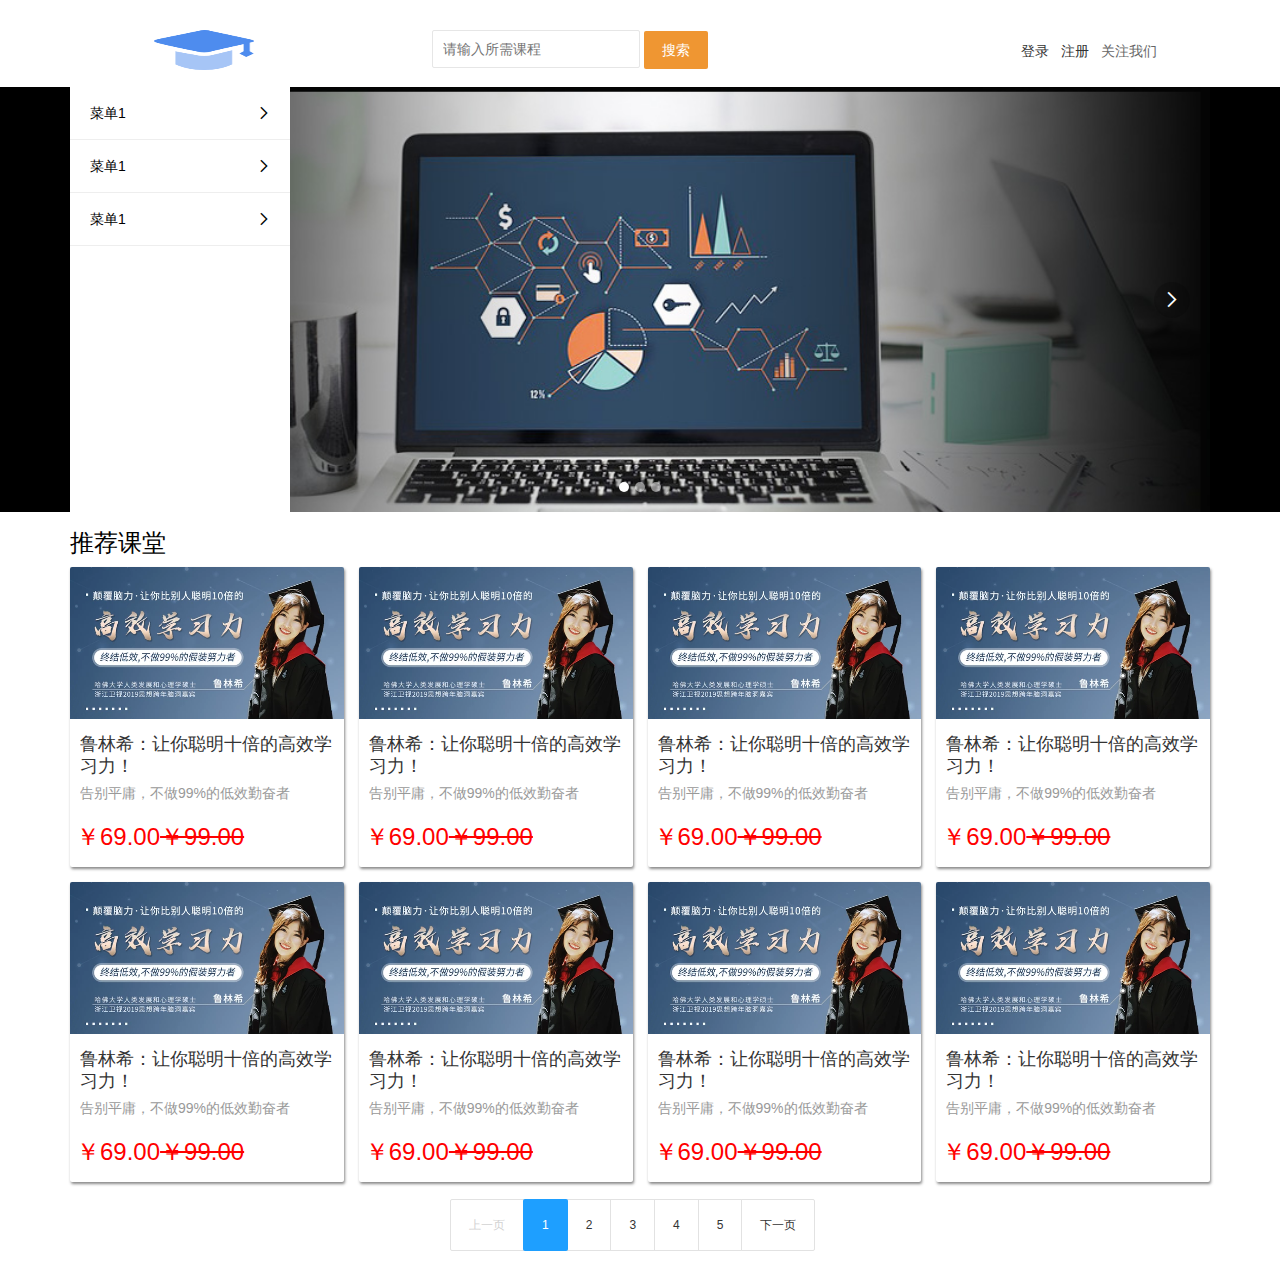
<file: LayUI/index.html>
<!DOCTYPE html>
<html>

	<head>
		<meta charset="UTF-8">
		<title>面试与辅导系统</title>
		<meta name="renderer" content="webkit">
		<meta http-equiv="X-UA-Compatible" content="IE=edge,chrome=1">
		<meta name="viewport" content="width=device-width, initial-scale=1, maximum-scale=1">
		<link rel="stylesheet" href="layui/css/layui.css" media="all">
		<link rel="stylesheet" type="text/css" href="css/header.css" />
		<link rel="stylesheet" type="text/css" href="css/index.css" />
		<script type="text/javascript" src="js/jquery.js" ></script>
		<script type="text/javascript" src="layui/layui.js"></script>
		<script type="text/javascript" src="js/web.js" ></script>
		
	
	</head>

	<body>
		<!--公用头部-->
		<header>
			<div class="layui-fluid luheader">
				<div class="layui-row">
					<div class="layui-col-md4">
						<div class="layui-row">
							
							<div class="layui-col-md4 layui-col-md-offset4"><img width="100px" height="40px" src="img/学习经历.png"/></div>
							<!--<div class="layui-col-md4"><span></span></div>-->
						</div>

					</div>
					<div class="layui-col-md4">
						<form class="layui-form" action="">
	
								<input type="text" name="title" required lay-verify="required" placeholder="请输入所需课程" autocomplete="off" class="layui-input">
								
								<a  href="http://www.layui.com" class="layui-btn search-courese">搜索</a>
							
						</form>
					</div>
					<div class="layui-col-md4">
						<div class="header-right-div">
							<ul class="layui-nav header-ul"  >
							  <li class=""><a href="javascript:void(0)" onclick="clickLogin()">登录</a></li>
							  
							  <li class=""><a href="javascript:void(0)" onclick="clickRegister()">注册</a></li>
						
							  <li class="">
							  	<span class="hide">关注我们</span>
							  
							  </li>
						

							</ul>
						</div>
					</div>
					
					</div>
					
				</div>

			</div>

		</header>
		<!--轮播-->
		<div class="top-warp">
			<div class="layui-container">
				 <div class="layui-row ">
	                <div class="layui-col-xs12 index-navigation layui-col-sm12 layui-col-md12">
	    				<div class="layui-carousel" id="test1" lay-filter="test1">
						    <div carousel-item="">
							    <div><img src="img/Carousel1.jpeg" width="100%"></div>
							    <div><img src="img/Carousel2.jpeg" width="100%"></div>
							    <div><img src="img/Carousel3.jpeg" width="100%"></div>						    
							  </div>
						</div>
						<div class="index-navigation-ul-container">
							<ul class="index-navigation-ul">
								<li><span>菜单1</span><span style="padding-left: 130px;" class="layui-icon layui-icon-right"></span></li>
								<li><span>菜单1</span><span style="padding-left: 130px;" class="layui-icon layui-icon-right"></span></li>

								<li><span>菜单1</span><span style="padding-left: 130px;" class="layui-icon layui-icon-right"></span></li>
								<div class="menu-detail" style="display: none;">
									<div class="menu-detail-box" data-v-bc895e86="">
									
									 右边详细信息
					
									</div>
								</div>
							</ul>
						</div>
							
	    		  	 </div> 
	  			</div>
				
			</div> 
		</div>
		<!--标题-->
		<div class="layui-container">
			<div class="layui-row index-title">
			  <div class="layui-col-md12 ">
			    <h2 style="font-size: 24px;">推荐课堂</h2>
			  </div>
		
			</div>
		</div>
		<!--视频-->
		<div class="layui-container">
			<div class="layui-row layui-col-space15 video-list">
				<div class="layui-col-sm4 layui-col-md4 layui-col-lg3">
					<div class="layui-card CourseListItem_ListItem">
						<a href="/courses/206/" target="_blank" index="">
							<div class="layui-row">
							<div class="layui-col-md12">
								<div class="CourseListItem_cover">
									<div class="CourseListItem_img">
										<img width="100%" height="100%" src="img/description1.jpg" />
									</div>
								</div>
							</div>
						</div>
						<div class="layui-row">
							<div class="layui-col-md12">
								<div class="CourseListItem_body">
									<div class="CourseListItem_info"><div class="text-ellipsis-line-2 CourseListItem_title">鲁林希：让你聪明十倍的高效学习力！</div> <div class="CourseListItem_subtitle">告别平庸，不做99%的低效勤奋者</div></div>
									<div class="CourseListItem_price"> ￥69.00<del class="CourseListItem_oriPrice">￥99.00</del></div>
								</div>
							</div>
						</div>

         				
						</a>
						
					</div>
				</div>
				<div class="layui-col-sm4 layui-col-md4 layui-col-lg3">
					<div class="layui-card CourseListItem_ListItem">
						<a href="/courses/206/" target="_blank" index="">
							<div class="layui-row">
							<div class="layui-col-md12">
								<div class="CourseListItem_cover">
									<div class="CourseListItem_img">
										<img width="100%" height="100%" src="img/description1.jpg" />
									</div>
								</div>
							</div>
						</div>
						<div class="layui-row">
							<div class="layui-col-md12">
								<div class="CourseListItem_body">
									<div class="CourseListItem_info"><div class="text-ellipsis-line-2 CourseListItem_title">鲁林希：让你聪明十倍的高效学习力！</div> <div class="CourseListItem_subtitle">告别平庸，不做99%的低效勤奋者</div></div>
									<div class="CourseListItem_price"> ￥69.00<del class="CourseListItem_oriPrice">￥99.00</del></div>
								</div>
							</div>
						</div>

         				
						</a>
						
					</div>
				</div>
				<div class="layui-col-sm4 layui-col-md4 layui-col-lg3">
					<div class="layui-card CourseListItem_ListItem">
						<a href="/courses/206/" target="_blank" index="">
							<div class="layui-row">
							<div class="layui-col-md12">
								<div class="CourseListItem_cover">
									<div class="CourseListItem_img">
										<img width="100%" height="100%" src="img/description1.jpg" />
									</div>
								</div>
							</div>
						</div>
						<div class="layui-row">
							<div class="layui-col-md12">
								<div class="CourseListItem_body">
									<div class="CourseListItem_info"><div class="text-ellipsis-line-2 CourseListItem_title">鲁林希：让你聪明十倍的高效学习力！</div> <div class="CourseListItem_subtitle">告别平庸，不做99%的低效勤奋者</div></div>
									<div class="CourseListItem_price"> ￥69.00<del class="CourseListItem_oriPrice">￥99.00</del></div>
								</div>
							</div>
						</div>

         				
						</a>
						
					</div>
				</div>
				<div class="layui-col-sm4 layui-col-md4 layui-col-lg3">
					<div class="layui-card CourseListItem_ListItem">
						<a href="/courses/206/" target="_blank" index="">
							<div class="layui-row">
							<div class="layui-col-md12">
								<div class="CourseListItem_cover">
									<div class="CourseListItem_img">
										<img width="100%" height="100%" src="img/description1.jpg" />
									</div>
								</div>
							</div>
						</div>
						<div class="layui-row">
							<div class="layui-col-md12">
								<div class="CourseListItem_body">
									<div class="CourseListItem_info"><div class="text-ellipsis-line-2 CourseListItem_title">鲁林希：让你聪明十倍的高效学习力！</div> <div class="CourseListItem_subtitle">告别平庸，不做99%的低效勤奋者</div></div>
									<div class="CourseListItem_price"> ￥69.00<del class="CourseListItem_oriPrice">￥99.00</del></div>
								</div>
							</div>
						</div>

         				
						</a>
						
					</div>
				</div>
				<div class="layui-col-sm4 layui-col-md4 layui-col-lg3">
					<div class="layui-card CourseListItem_ListItem">
						<a href="/courses/206/" target="_blank" index="">
							<div class="layui-row">
							<div class="layui-col-md12">
								<div class="CourseListItem_cover">
									<div class="CourseListItem_img">
										<img width="100%" height="100%" src="img/description1.jpg" />
									</div>
								</div>
							</div>
						</div>
						<div class="layui-row">
							<div class="layui-col-md12">
								<div class="CourseListItem_body">
									<div class="CourseListItem_info"><div class="text-ellipsis-line-2 CourseListItem_title">鲁林希：让你聪明十倍的高效学习力！</div> <div class="CourseListItem_subtitle">告别平庸，不做99%的低效勤奋者</div></div>
									<div class="CourseListItem_price"> ￥69.00<del class="CourseListItem_oriPrice">￥99.00</del></div>
								</div>
							</div>
						</div>

         				
						</a>
						
					</div>
				</div>
				<div class="layui-col-sm4 layui-col-md4 layui-col-lg3">
					<div class="layui-card CourseListItem_ListItem">
						<a href="/courses/206/" target="_blank" index="">
							<div class="layui-row">
							<div class="layui-col-md12">
								<div class="CourseListItem_cover">
									<div class="CourseListItem_img">
										<img width="100%" height="100%" src="img/description1.jpg" />
									</div>
								</div>
							</div>
						</div>
						<div class="layui-row">
							<div class="layui-col-md12">
								<div class="CourseListItem_body">
									<div class="CourseListItem_info"><div class="text-ellipsis-line-2 CourseListItem_title">鲁林希：让你聪明十倍的高效学习力！</div> <div class="CourseListItem_subtitle">告别平庸，不做99%的低效勤奋者</div></div>
									<div class="CourseListItem_price"> ￥69.00<del class="CourseListItem_oriPrice">￥99.00</del></div>
								</div>
							</div>
						</div>

         				
						</a>
						
					</div>
				</div>
				<div class="layui-col-sm4 layui-col-md4 layui-col-lg3">
					<div class="layui-card CourseListItem_ListItem">
						<a href="/courses/206/" target="_blank" index="">
							<div class="layui-row">
							<div class="layui-col-md12">
								<div class="CourseListItem_cover">
									<div class="CourseListItem_img">
										<img width="100%" height="100%" src="img/description1.jpg" />
									</div>
								</div>
							</div>
						</div>
						<div class="layui-row">
							<div class="layui-col-md12">
								<div class="CourseListItem_body">
									<div class="CourseListItem_info"><div class="text-ellipsis-line-2 CourseListItem_title">鲁林希：让你聪明十倍的高效学习力！</div> <div class="CourseListItem_subtitle">告别平庸，不做99%的低效勤奋者</div></div>
									<div class="CourseListItem_price"> ￥69.00<del class="CourseListItem_oriPrice">￥99.00</del></div>
								</div>
							</div>
						</div>

         				
						</a>
						
					</div>
				</div>
				<div class="layui-col-sm4 layui-col-md4 layui-col-lg3">
					<div class="layui-card CourseListItem_ListItem">
						<a href="/courses/206/" target="_blank" index="">
							<div class="layui-row">
							<div class="layui-col-md12">
								<div class="CourseListItem_cover">
									<div class="CourseListItem_img">
										<img width="100%" height="100%" src="img/description1.jpg" />
									</div>
								</div>
							</div>
						</div>
						<div class="layui-row">
							<div class="layui-col-md12">
								<div class="CourseListItem_body">
									<div class="CourseListItem_info"><div class="text-ellipsis-line-2 CourseListItem_title">鲁林希：让你聪明十倍的高效学习力！</div> <div class="CourseListItem_subtitle">告别平庸，不做99%的低效勤奋者</div></div>
									<div class="CourseListItem_price"> ￥69.00<del class="CourseListItem_oriPrice">￥99.00</del></div>
								</div>
							</div>
						</div>

         				
						</a>
						
					</div>
				</div>
			</div>
			<!--分页开始-->
			<div class="layui-row">
  		 		<div class="layui-col-xs6 layui-col-sm6 layui-col-md4 layui-col-md-offset4"> 
  		 		
  		 			<div id="paging"></div>
  		 		
  		 		</div>
			</div>
		
		
			<script type="text/javascript">
				$(function(){	 
					 layui.use('carousel', function(){
						  var carousel = layui.carousel;
						  //建造实例
						  carousel.render({
						    elem: '#test1'
						    ,width: '100%' //设置容器宽度
						    ,arrow: 'always' //始终显示箭头
						    ,interval:1000
						    ,height:425
						    //,anim: 'updown' //切换动画方式
						  });
						});
						
						//分页
						layui.use('laypage', function(){
						  var laypage = layui.laypage;				  
						  //执行一个laypage实例
						  laypage.render({
						    elem: 'paging' //注意，这里的 test1 是 ID，不用加 # 号
						    ,count: 50 //数据总数，从服务端得到
						    ,theme: '#1E9FFF'//分页的颜色
						  });
						});
					  $(".index-navigation-ul li").each(function(i,dom){
						   $(dom).mouseover(function(){
							
							$(".menu-detail").css("display","block");
						  
						   });
					 
					   $(dom).mouseout(function(){
							
							$(".menu-detail").css("display","none");
							   
					 		});
					  });
				});	  
			</script>
	</body>
	<!--登录注册-->
	<div id="dialogWrap" style="display: none;">
		<div class="dialog-ele layui-tab">
			<ul class="layui-tab-title switch-login-registration">
			    <li class="layui-this a">登录</li>
			    <li class="b">注册</li>
			 </ul>
			 <div class="ofinformation">
			 	<div class="loginDialog">
			 		<!--输入上一部分-->
			 		<div >
			 		<li>	
					<input type="text" name="title"    placeholder="请输入登录邮箱"  class="layui-input">
					</li>
					<li>
					<input type="text" name="title"    placeholder="请输入密码"  class="layui-input">  
			 		</li>
			 		<div style="margin-top: 10px;">
			 			<span class="fl">
			 		<a class="vam ml10 c-blue" title="" href="/front/passwordRecovery">
			 			忘记密码?
			 		</a>
			 			
			 			</span>
			 		</div>
			 		<div id="loginButton">
			 			登录
			 		</div>
			 		

			 		</div>
			 		<!--第三方登录-->
			 		
			 		<div>
			 		  <fieldset class="layui-elem-field layui-field-title">
			 			<legend style="margin: 0 auto;"><a >第三方登录</a></legend>
			 		  </fieldset>
			 		  <div class="" style="text-align: center;">
			 		  	<a >QQ图标</a>
			 		  </div>
			 		</div>
			 	</div>
			 	<div class="registerDialog" style="display: none;">
			 		<li>	
					<input type="text" name="title"    placeholder="请输入登录邮箱"  class="layui-input">
					</li>
					<li>	
					<input type="text" name="title"    placeholder="请输入手机号"  class="layui-input">
					</li>
					<li>	
					<input type="password" name="title"    placeholder="请输入密码"  class="layui-input">
					</li>
				
					<li>	
					<input type="text" style="width: 100px;" name="title"    placeholder="验证码"  class="layui-input">
					
					<img id="captcha-image" class="captcha-image"  onclick="changeCaptcha(this)"  style="vertical-align: middle; cursor: pointer;">
					<a>点击换图</a>
					</li>
					<li>
					<div style="text-align: center; margin-top: 15px;margin-right: 21px;">

						<input type="text" style=" margin-top:0px;width: 100px;" name="title"    placeholder="短信验证码"  class="layui-input">
					
					<a class="layui-btn layui-btn-normal">获取短信验证码</a>
					</div>
					

					</li>
					<div id="regButton">
			 			注册
			 		</div>
			 	</div>
			 </div>
		</div>
		
	</div>
</html>
</file>
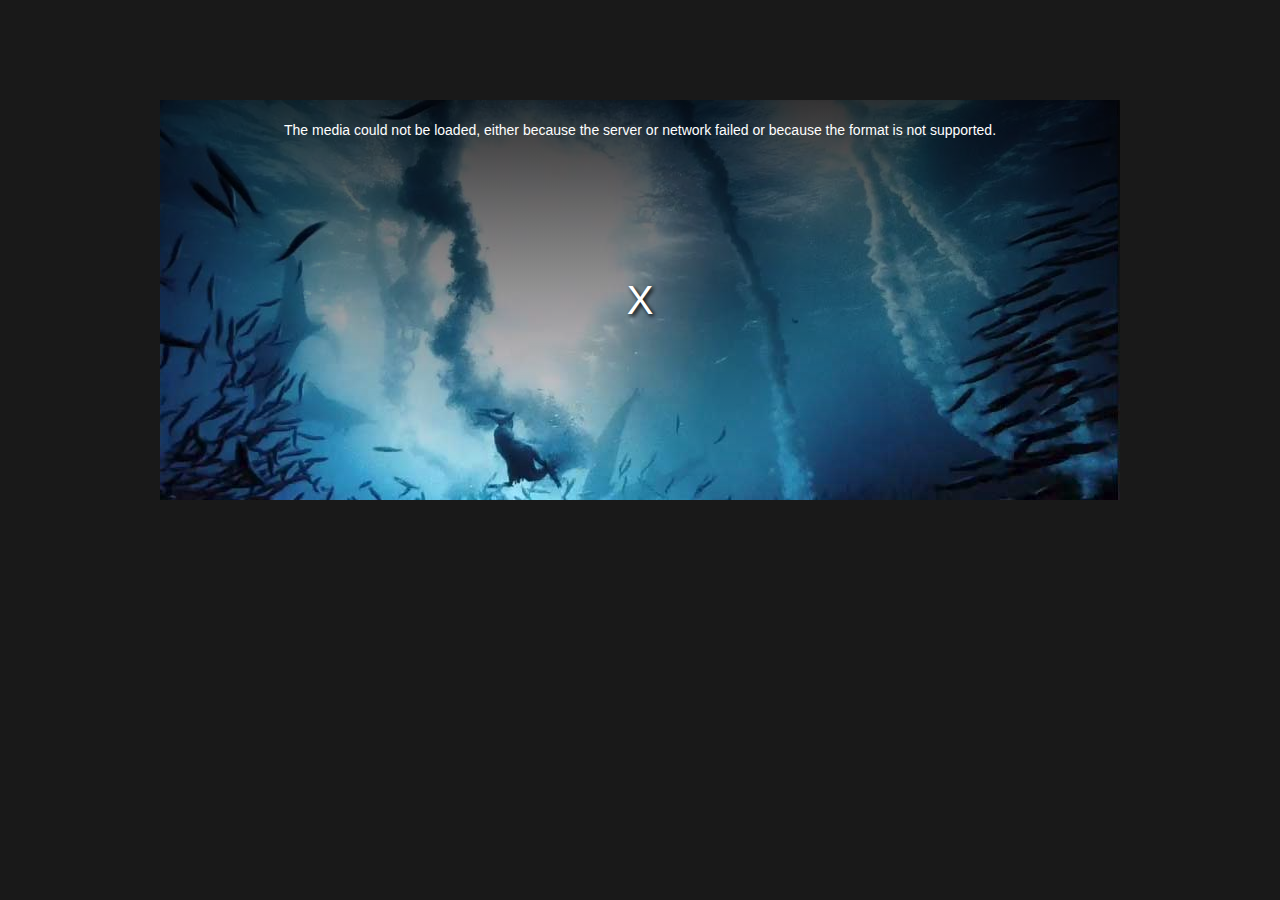
<file: LayUI/vide7.1.0/index.html>
<!doctype html>
<html>
	<head>
	<meta charset="utf-8">
	<title>Video.js 7.0</title>
	<link href="css/video-js.min.css" rel="stylesheet">
	<style>
body {
	background-color: #191919
}
.m {
	width: 960px;
	height: 400px;
	margin-left: auto;
	margin-right: auto;
	margin-top: 100px;
}
</style>
	</head>

	<body>
    <div class="m">
      <video id="my-video" class="video-js" controls preload="auto" width="960" height="400"
		  poster="m.jpg" data-setup="{}">
        <source src="http://vjs.zencdn.net/v/oceans.mp4" type="video/mp4">
    	<source src="http://vjs.zencdn.net/v/oceans.webm" type="video/webm">
    	<source src="http://vjs.zencdn.net/v/oceans.ogv" type="video/ogg">
        <p class="vjs-no-js"> To view this video please enable JavaScript, and consider upgrading to a web browser that <a href="http://videojs.com/html5-video-support/" target="_blank">supports HTML5 video</a> </p>
      </video>
      <script src="js/video.min.js"></script> 
      <script src="http://vjs.zencdn.net/5.19/lang/zh-CN.js"></script>
      <script type="text/javascript">
			var myPlayer = videojs('my-video');
			videojs("my-video").ready(function(){
				var myPlayer = this;
				myPlayer.play();
			});
			  
		</script> 
    </div>
</body>
</html>
</file>
<file: LayUI/layui/css/layui.css>
/** layui-v2.4.5 MIT License By https://www.layui.com */
 .layui-inline,img{display:inline-block;vertical-align:middle}h1,h2,h3,h4,h5,h6{font-weight:400}.layui-edge,.layui-header,.layui-inline,.layui-main{position:relative}.layui-elip,.layui-form-checkbox span,.layui-form-pane .layui-form-label{text-overflow:ellipsis;white-space:nowrap}.layui-btn,.layui-edge,.layui-inline,img{vertical-align:middle}.layui-btn,.layui-disabled,.layui-icon,.layui-unselect{-webkit-user-select:none;-ms-user-select:none;-moz-user-select:none}blockquote,body,button,dd,div,dl,dt,form,h1,h2,h3,h4,h5,h6,input,li,ol,p,pre,td,textarea,th,ul{margin:0;padding:0;-webkit-tap-highlight-color:rgba(0,0,0,0)}a:active,a:hover{outline:0}img{border:none}li{list-style:none}table{border-collapse:collapse;border-spacing:0}h4,h5,h6{font-size:100%}button,input,optgroup,option,select,textarea{font-family:inherit;font-size:inherit;font-style:inherit;font-weight:inherit;outline:0}pre{white-space:pre-wrap;white-space:-moz-pre-wrap;white-space:-pre-wrap;white-space:-o-pre-wrap;word-wrap:break-word}body{line-height:24px;font:14px Helvetica Neue,Helvetica,PingFang SC,Tahoma,Arial,sans-serif}hr{height:1px;margin:10px 0;border:0;clear:both}a{color:#333;text-decoration:none}a:hover{color:#777}a cite{font-style:normal;*cursor:pointer}.layui-border-box,.layui-border-box *{box-sizing:border-box}.layui-box,.layui-box *{box-sizing:content-box}.layui-clear{clear:both;*zoom:1}.layui-clear:after{content:'\20';clear:both;*zoom:1;display:block;height:0}.layui-inline{*display:inline;*zoom:1}.layui-edge{display:inline-block;width:0;height:0;border-width:6px;border-style:dashed;border-color:transparent;overflow:hidden}.layui-edge-top{top:-4px;border-bottom-color:#999;border-bottom-style:solid}.layui-edge-right{border-left-color:#999;border-left-style:solid}.layui-edge-bottom{top:2px;border-top-color:#999;border-top-style:solid}.layui-edge-left{border-right-color:#999;border-right-style:solid}.layui-elip{overflow:hidden}.layui-disabled,.layui-disabled:hover{color:#d2d2d2!important;cursor:not-allowed!important}.layui-circle{border-radius:100%}.layui-show{display:block!important}.layui-hide{display:none!important}@font-face{font-family:layui-icon;src:url(../font/iconfont.eot?v=240);src:url(../font/iconfont.eot?v=240#iefix) format('embedded-opentype'),url(../font/iconfont.svg?v=240#iconfont) format('svg'),url(../font/iconfont.woff?v=240) format('woff'),url(../font/iconfont.ttf?v=240) format('truetype')}.layui-icon{font-family:layui-icon!important;font-size:16px;font-style:normal;-webkit-font-smoothing:antialiased;-moz-osx-font-smoothing:grayscale}.layui-icon-reply-fill:before{content:"\e611"}.layui-icon-set-fill:before{content:"\e614"}.layui-icon-menu-fill:before{content:"\e60f"}.layui-icon-search:before{content:"\e615"}.layui-icon-share:before{content:"\e641"}.layui-icon-set-sm:before{content:"\e620"}.layui-icon-engine:before{content:"\e628"}.layui-icon-close:before{content:"\1006"}.layui-icon-close-fill:before{content:"\1007"}.layui-icon-chart-screen:before{content:"\e629"}.layui-icon-star:before{content:"\e600"}.layui-icon-circle-dot:before{content:"\e617"}.layui-icon-chat:before{content:"\e606"}.layui-icon-release:before{content:"\e609"}.layui-icon-list:before{content:"\e60a"}.layui-icon-chart:before{content:"\e62c"}.layui-icon-ok-circle:before{content:"\1005"}.layui-icon-layim-theme:before{content:"\e61b"}.layui-icon-table:before{content:"\e62d"}.layui-icon-right:before{content:"\e602"}.layui-icon-left:before{content:"\e603"}.layui-icon-cart-simple:before{content:"\e698"}.layui-icon-face-cry:before{content:"\e69c"}.layui-icon-face-smile:before{content:"\e6af"}.layui-icon-survey:before{content:"\e6b2"}.layui-icon-tree:before{content:"\e62e"}.layui-icon-upload-circle:before{content:"\e62f"}.layui-icon-add-circle:before{content:"\e61f"}.layui-icon-download-circle:before{content:"\e601"}.layui-icon-templeate-1:before{content:"\e630"}.layui-icon-util:before{content:"\e631"}.layui-icon-face-surprised:before{content:"\e664"}.layui-icon-edit:before{content:"\e642"}.layui-icon-speaker:before{content:"\e645"}.layui-icon-down:before{content:"\e61a"}.layui-icon-file:before{content:"\e621"}.layui-icon-layouts:before{content:"\e632"}.layui-icon-rate-half:before{content:"\e6c9"}.layui-icon-add-circle-fine:before{content:"\e608"}.layui-icon-prev-circle:before{content:"\e633"}.layui-icon-read:before{content:"\e705"}.layui-icon-404:before{content:"\e61c"}.layui-icon-carousel:before{content:"\e634"}.layui-icon-help:before{content:"\e607"}.layui-icon-code-circle:before{content:"\e635"}.layui-icon-water:before{content:"\e636"}.layui-icon-username:before{content:"\e66f"}.layui-icon-find-fill:before{content:"\e670"}.layui-icon-about:before{content:"\e60b"}.layui-icon-location:before{content:"\e715"}.layui-icon-up:before{content:"\e619"}.layui-icon-pause:before{content:"\e651"}.layui-icon-date:before{content:"\e637"}.layui-icon-layim-uploadfile:before{content:"\e61d"}.layui-icon-delete:before{content:"\e640"}.layui-icon-play:before{content:"\e652"}.layui-icon-top:before{content:"\e604"}.layui-icon-friends:before{content:"\e612"}.layui-icon-refresh-3:before{content:"\e9aa"}.layui-icon-ok:before{content:"\e605"}.layui-icon-layer:before{content:"\e638"}.layui-icon-face-smile-fine:before{content:"\e60c"}.layui-icon-dollar:before{content:"\e659"}.layui-icon-group:before{content:"\e613"}.layui-icon-layim-download:before{content:"\e61e"}.layui-icon-picture-fine:before{content:"\e60d"}.layui-icon-link:before{content:"\e64c"}.layui-icon-diamond:before{content:"\e735"}.layui-icon-log:before{content:"\e60e"}.layui-icon-rate-solid:before{content:"\e67a"}.layui-icon-fonts-del:before{content:"\e64f"}.layui-icon-unlink:before{content:"\e64d"}.layui-icon-fonts-clear:before{content:"\e639"}.layui-icon-triangle-r:before{content:"\e623"}.layui-icon-circle:before{content:"\e63f"}.layui-icon-radio:before{content:"\e643"}.layui-icon-align-center:before{content:"\e647"}.layui-icon-align-right:before{content:"\e648"}.layui-icon-align-left:before{content:"\e649"}.layui-icon-loading-1:before{content:"\e63e"}.layui-icon-return:before{content:"\e65c"}.layui-icon-fonts-strong:before{content:"\e62b"}.layui-icon-upload:before{content:"\e67c"}.layui-icon-dialogue:before{content:"\e63a"}.layui-icon-video:before{content:"\e6ed"}.layui-icon-headset:before{content:"\e6fc"}.layui-icon-cellphone-fine:before{content:"\e63b"}.layui-icon-add-1:before{content:"\e654"}.layui-icon-face-smile-b:before{content:"\e650"}.layui-icon-fonts-html:before{content:"\e64b"}.layui-icon-form:before{content:"\e63c"}.layui-icon-cart:before{content:"\e657"}.layui-icon-camera-fill:before{content:"\e65d"}.layui-icon-tabs:before{content:"\e62a"}.layui-icon-fonts-code:before{content:"\e64e"}.layui-icon-fire:before{content:"\e756"}.layui-icon-set:before{content:"\e716"}.layui-icon-fonts-u:before{content:"\e646"}.layui-icon-triangle-d:before{content:"\e625"}.layui-icon-tips:before{content:"\e702"}.layui-icon-picture:before{content:"\e64a"}.layui-icon-more-vertical:before{content:"\e671"}.layui-icon-flag:before{content:"\e66c"}.layui-icon-loading:before{content:"\e63d"}.layui-icon-fonts-i:before{content:"\e644"}.layui-icon-refresh-1:before{content:"\e666"}.layui-icon-rmb:before{content:"\e65e"}.layui-icon-home:before{content:"\e68e"}.layui-icon-user:before{content:"\e770"}.layui-icon-notice:before{content:"\e667"}.layui-icon-login-weibo:before{content:"\e675"}.layui-icon-voice:before{content:"\e688"}.layui-icon-upload-drag:before{content:"\e681"}.layui-icon-login-qq:before{content:"\e676"}.layui-icon-snowflake:before{content:"\e6b1"}.layui-icon-file-b:before{content:"\e655"}.layui-icon-template:before{content:"\e663"}.layui-icon-auz:before{content:"\e672"}.layui-icon-console:before{content:"\e665"}.layui-icon-app:before{content:"\e653"}.layui-icon-prev:before{content:"\e65a"}.layui-icon-website:before{content:"\e7ae"}.layui-icon-next:before{content:"\e65b"}.layui-icon-component:before{content:"\e857"}.layui-icon-more:before{content:"\e65f"}.layui-icon-login-wechat:before{content:"\e677"}.layui-icon-shrink-right:before{content:"\e668"}.layui-icon-spread-left:before{content:"\e66b"}.layui-icon-camera:before{content:"\e660"}.layui-icon-note:before{content:"\e66e"}.layui-icon-refresh:before{content:"\e669"}.layui-icon-female:before{content:"\e661"}.layui-icon-male:before{content:"\e662"}.layui-icon-password:before{content:"\e673"}.layui-icon-senior:before{content:"\e674"}.layui-icon-theme:before{content:"\e66a"}.layui-icon-tread:before{content:"\e6c5"}.layui-icon-praise:before{content:"\e6c6"}.layui-icon-star-fill:before{content:"\e658"}.layui-icon-rate:before{content:"\e67b"}.layui-icon-template-1:before{content:"\e656"}.layui-icon-vercode:before{content:"\e679"}.layui-icon-cellphone:before{content:"\e678"}.layui-icon-screen-full:before{content:"\e622"}.layui-icon-screen-restore:before{content:"\e758"}.layui-icon-cols:before{content:"\e610"}.layui-icon-export:before{content:"\e67d"}.layui-icon-print:before{content:"\e66d"}.layui-icon-slider:before{content:"\e714"}.layui-main{width:1140px;margin:0 auto}.layui-header{z-index:1000;height:60px}.layui-header a:hover{transition:all .5s;-webkit-transition:all .5s}.layui-side{position:fixed;left:0;top:0;bottom:0;z-index:999;width:200px;overflow-x:hidden}.layui-side-scroll{position:relative;width:220px;height:100%;overflow-x:hidden}.layui-body{position:absolute;left:200px;right:0;top:0;bottom:0;z-index:998;width:auto;overflow:hidden;overflow-y:auto;box-sizing:border-box}.layui-layout-body{overflow:hidden}.layui-layout-admin .layui-header{background-color:#23262E}.layui-layout-admin .layui-side{top:60px;width:200px;overflow-x:hidden}.layui-layout-admin .layui-body{top:60px;bottom:44px}.layui-layout-admin .layui-main{width:auto;margin:0 15px}.layui-layout-admin .layui-footer{position:fixed;left:200px;right:0;bottom:0;height:44px;line-height:44px;padding:0 15px;background-color:#eee}.layui-layout-admin .layui-logo{position:absolute;left:0;top:0;width:200px;height:100%;line-height:60px;text-align:center;color:#009688;font-size:16px}.layui-layout-admin .layui-header .layui-nav{background:0 0}.layui-layout-left{position:absolute!important;left:200px;top:0}.layui-layout-right{position:absolute!important;right:0;top:0}.layui-container{position:relative;margin:0 auto;padding:0 15px;box-sizing:border-box}.layui-fluid{position:relative;margin:0 auto;padding:0 15px}.layui-row:after,.layui-row:before{content:'';display:block;clear:both}.layui-col-lg1,.layui-col-lg10,.layui-col-lg11,.layui-col-lg12,.layui-col-lg2,.layui-col-lg3,.layui-col-lg4,.layui-col-lg5,.layui-col-lg6,.layui-col-lg7,.layui-col-lg8,.layui-col-lg9,.layui-col-md1,.layui-col-md10,.layui-col-md11,.layui-col-md12,.layui-col-md2,.layui-col-md3,.layui-col-md4,.layui-col-md5,.layui-col-md6,.layui-col-md7,.layui-col-md8,.layui-col-md9,.layui-col-sm1,.layui-col-sm10,.layui-col-sm11,.layui-col-sm12,.layui-col-sm2,.layui-col-sm3,.layui-col-sm4,.layui-col-sm5,.layui-col-sm6,.layui-col-sm7,.layui-col-sm8,.layui-col-sm9,.layui-col-xs1,.layui-col-xs10,.layui-col-xs11,.layui-col-xs12,.layui-col-xs2,.layui-col-xs3,.layui-col-xs4,.layui-col-xs5,.layui-col-xs6,.layui-col-xs7,.layui-col-xs8,.layui-col-xs9{position:relative;display:block;box-sizing:border-box}.layui-col-xs1,.layui-col-xs10,.layui-col-xs11,.layui-col-xs12,.layui-col-xs2,.layui-col-xs3,.layui-col-xs4,.layui-col-xs5,.layui-col-xs6,.layui-col-xs7,.layui-col-xs8,.layui-col-xs9{float:left}.layui-col-xs1{width:8.33333333%}.layui-col-xs2{width:16.66666667%}.layui-col-xs3{width:25%}.layui-col-xs4{width:33.33333333%}.layui-col-xs5{width:41.66666667%}.layui-col-xs6{width:50%}.layui-col-xs7{width:58.33333333%}.layui-col-xs8{width:66.66666667%}.layui-col-xs9{width:75%}.layui-col-xs10{width:83.33333333%}.layui-col-xs11{width:91.66666667%}.layui-col-xs12{width:100%}.layui-col-xs-offset1{margin-left:8.33333333%}.layui-col-xs-offset2{margin-left:16.66666667%}.layui-col-xs-offset3{margin-left:25%}.layui-col-xs-offset4{margin-left:33.33333333%}.layui-col-xs-offset5{margin-left:41.66666667%}.layui-col-xs-offset6{margin-left:50%}.layui-col-xs-offset7{margin-left:58.33333333%}.layui-col-xs-offset8{margin-left:66.66666667%}.layui-col-xs-offset9{margin-left:75%}.layui-col-xs-offset10{margin-left:83.33333333%}.layui-col-xs-offset11{margin-left:91.66666667%}.layui-col-xs-offset12{margin-left:100%}@media screen and (max-width:768px){.layui-hide-xs{display:none!important}.layui-show-xs-block{display:block!important}.layui-show-xs-inline{display:inline!important}.layui-show-xs-inline-block{display:inline-block!important}}@media screen and (min-width:768px){.layui-container{width:750px}.layui-hide-sm{display:none!important}.layui-show-sm-block{display:block!important}.layui-show-sm-inline{display:inline!important}.layui-show-sm-inline-block{display:inline-block!important}.layui-col-sm1,.layui-col-sm10,.layui-col-sm11,.layui-col-sm12,.layui-col-sm2,.layui-col-sm3,.layui-col-sm4,.layui-col-sm5,.layui-col-sm6,.layui-col-sm7,.layui-col-sm8,.layui-col-sm9{float:left}.layui-col-sm1{width:8.33333333%}.layui-col-sm2{width:16.66666667%}.layui-col-sm3{width:25%}.layui-col-sm4{width:33.33333333%}.layui-col-sm5{width:41.66666667%}.layui-col-sm6{width:50%}.layui-col-sm7{width:58.33333333%}.layui-col-sm8{width:66.66666667%}.layui-col-sm9{width:75%}.layui-col-sm10{width:83.33333333%}.layui-col-sm11{width:91.66666667%}.layui-col-sm12{width:100%}.layui-col-sm-offset1{margin-left:8.33333333%}.layui-col-sm-offset2{margin-left:16.66666667%}.layui-col-sm-offset3{margin-left:25%}.layui-col-sm-offset4{margin-left:33.33333333%}.layui-col-sm-offset5{margin-left:41.66666667%}.layui-col-sm-offset6{margin-left:50%}.layui-col-sm-offset7{margin-left:58.33333333%}.layui-col-sm-offset8{margin-left:66.66666667%}.layui-col-sm-offset9{margin-left:75%}.layui-col-sm-offset10{margin-left:83.33333333%}.layui-col-sm-offset11{margin-left:91.66666667%}.layui-col-sm-offset12{margin-left:100%}}@media screen and (min-width:992px){.layui-container{width:970px}.layui-hide-md{display:none!important}.layui-show-md-block{display:block!important}.layui-show-md-inline{display:inline!important}.layui-show-md-inline-block{display:inline-block!important}.layui-col-md1,.layui-col-md10,.layui-col-md11,.layui-col-md12,.layui-col-md2,.layui-col-md3,.layui-col-md4,.layui-col-md5,.layui-col-md6,.layui-col-md7,.layui-col-md8,.layui-col-md9{float:left}.layui-col-md1{width:8.33333333%}.layui-col-md2{width:16.66666667%}.layui-col-md3{width:25%}.layui-col-md4{width:33.33333333%}.layui-col-md5{width:41.66666667%}.layui-col-md6{width:50%}.layui-col-md7{width:58.33333333%}.layui-col-md8{width:66.66666667%}.layui-col-md9{width:75%}.layui-col-md10{width:83.33333333%}.layui-col-md11{width:91.66666667%}.layui-col-md12{width:100%}.layui-col-md-offset1{margin-left:8.33333333%}.layui-col-md-offset2{margin-left:16.66666667%}.layui-col-md-offset3{margin-left:25%}.layui-col-md-offset4{margin-left:33.33333333%}.layui-col-md-offset5{margin-left:41.66666667%}.layui-col-md-offset6{margin-left:50%}.layui-col-md-offset7{margin-left:58.33333333%}.layui-col-md-offset8{margin-left:66.66666667%}.layui-col-md-offset9{margin-left:75%}.layui-col-md-offset10{margin-left:83.33333333%}.layui-col-md-offset11{margin-left:91.66666667%}.layui-col-md-offset12{margin-left:100%}}@media screen and (min-width:1200px){.layui-container{width:1170px}.layui-hide-lg{display:none!important}.layui-show-lg-block{display:block!important}.layui-show-lg-inline{display:inline!important}.layui-show-lg-inline-block{display:inline-block!important}.layui-col-lg1,.layui-col-lg10,.layui-col-lg11,.layui-col-lg12,.layui-col-lg2,.layui-col-lg3,.layui-col-lg4,.layui-col-lg5,.layui-col-lg6,.layui-col-lg7,.layui-col-lg8,.layui-col-lg9{float:left}.layui-col-lg1{width:8.33333333%}.layui-col-lg2{width:16.66666667%}.layui-col-lg3{width:25%}.layui-col-lg4{width:33.33333333%}.layui-col-lg5{width:41.66666667%}.layui-col-lg6{width:50%}.layui-col-lg7{width:58.33333333%}.layui-col-lg8{width:66.66666667%}.layui-col-lg9{width:75%}.layui-col-lg10{width:83.33333333%}.layui-col-lg11{width:91.66666667%}.layui-col-lg12{width:100%}.layui-col-lg-offset1{margin-left:8.33333333%}.layui-col-lg-offset2{margin-left:16.66666667%}.layui-col-lg-offset3{margin-left:25%}.layui-col-lg-offset4{margin-left:33.33333333%}.layui-col-lg-offset5{margin-left:41.66666667%}.layui-col-lg-offset6{margin-left:50%}.layui-col-lg-offset7{margin-left:58.33333333%}.layui-col-lg-offset8{margin-left:66.66666667%}.layui-col-lg-offset9{margin-left:75%}.layui-col-lg-offset10{margin-left:83.33333333%}.layui-col-lg-offset11{margin-left:91.66666667%}.layui-col-lg-offset12{margin-left:100%}}.layui-col-space1{margin:-.5px}.layui-col-space1>*{padding:.5px}.layui-col-space3{margin:-1.5px}.layui-col-space3>*{padding:1.5px}.layui-col-space5{margin:-2.5px}.layui-col-space5>*{padding:2.5px}.layui-col-space8{margin:-3.5px}.layui-col-space8>*{padding:3.5px}.layui-col-space10{margin:-5px}.layui-col-space10>*{padding:5px}.layui-col-space12{margin:-6px}.layui-col-space12>*{padding:6px}.layui-col-space15{margin:-7.5px}.layui-col-space15>*{padding:7.5px}.layui-col-space18{margin:-9px}.layui-col-space18>*{padding:9px}.layui-col-space20{margin:-10px}.layui-col-space20>*{padding:10px}.layui-col-space22{margin:-11px}.layui-col-space22>*{padding:11px}.layui-col-space25{margin:-12.5px}.layui-col-space25>*{padding:12.5px}.layui-col-space30{margin:-15px}.layui-col-space30>*{padding:15px}.layui-btn,.layui-input,.layui-select,.layui-textarea,.layui-upload-button{outline:0;-webkit-appearance:none;transition:all .3s;-webkit-transition:all .3s;box-sizing:border-box}.layui-elem-quote{margin-bottom:10px;padding:15px;line-height:22px;border-left:5px solid #009688;border-radius:0 2px 2px 0;background-color:#f2f2f2}.layui-quote-nm{border-style:solid;border-width:1px 1px 1px 5px;background:0 0}.layui-elem-field{margin-bottom:10px;padding:0;border-width:1px;border-style:solid}.layui-elem-field legend{margin-left:20px;padding:0 10px;font-size:20px;font-weight:300}.layui-field-title{margin:10px 0 20px;border-width:1px 0 0}.layui-field-box{padding:10px 15px}.layui-field-title .layui-field-box{padding:10px 0}.layui-progress{position:relative;height:6px;border-radius:20px;background-color:#e2e2e2}.layui-progress-bar{position:absolute;left:0;top:0;width:0;max-width:100%;height:6px;border-radius:20px;text-align:right;background-color:#5FB878;transition:all .3s;-webkit-transition:all .3s}.layui-progress-big,.layui-progress-big .layui-progress-bar{height:18px;line-height:18px}.layui-progress-text{position:relative;top:-20px;line-height:18px;font-size:12px;color:#666}.layui-progress-big .layui-progress-text{position:static;padding:0 10px;color:#fff}.layui-collapse{border-width:1px;border-style:solid;border-radius:2px}.layui-colla-content,.layui-colla-item{border-top-width:1px;border-top-style:solid}.layui-colla-item:first-child{border-top:none}.layui-colla-title{position:relative;height:42px;line-height:42px;padding:0 15px 0 35px;color:#333;background-color:#f2f2f2;cursor:pointer;font-size:14px;overflow:hidden}.layui-colla-content{display:none;padding:10px 15px;line-height:22px;color:#666}.layui-colla-icon{position:absolute;left:15px;top:0;font-size:14px}.layui-card{margin-bottom:15px;border-radius:2px;background-color:#fff;box-shadow:0 1px 2px 0 rgba(0,0,0,.05)}.layui-card:last-child{margin-bottom:0}.layui-card-header{position:relative;height:42px;line-height:42px;padding:0 15px;border-bottom:1px solid #f6f6f6;color:#333;border-radius:2px 2px 0 0;font-size:14px}.layui-bg-black,.layui-bg-blue,.layui-bg-cyan,.layui-bg-green,.layui-bg-orange,.layui-bg-red{color:#fff!important}.layui-card-body{position:relative;padding:10px 15px;line-height:24px}.layui-card-body[pad15]{padding:15px}.layui-card-body[pad20]{padding:20px}.layui-card-body .layui-table{margin:5px 0}.layui-card .layui-tab{margin:0}.layui-panel-window{position:relative;padding:15px;border-radius:0;border-top:5px solid #E6E6E6;background-color:#fff}.layui-auxiliar-moving{position:fixed;left:0;right:0;top:0;bottom:0;width:100%;height:100%;background:0 0;z-index:9999999999}.layui-form-label,.layui-form-mid,.layui-form-select,.layui-input-block,.layui-input-inline,.layui-textarea{position:relative}.layui-bg-red{background-color:#FF5722!important}.layui-bg-orange{background-color:#FFB800!important}.layui-bg-green{background-color:#009688!important}.layui-bg-cyan{background-color:#2F4056!important}.layui-bg-blue{background-color:#1E9FFF!important}.layui-bg-black{background-color:#393D49!important}.layui-bg-gray{background-color:#eee!important;color:#666!important}.layui-badge-rim,.layui-colla-content,.layui-colla-item,.layui-collapse,.layui-elem-field,.layui-form-pane .layui-form-item[pane],.layui-form-pane .layui-form-label,.layui-input,.layui-layedit,.layui-layedit-tool,.layui-quote-nm,.layui-select,.layui-tab-bar,.layui-tab-card,.layui-tab-title,.layui-tab-title .layui-this:after,.layui-textarea{border-color:#e6e6e6}.layui-timeline-item:before,hr{background-color:#e6e6e6}.layui-text{line-height:22px;font-size:14px;color:#666}.layui-text h1,.layui-text h2,.layui-text h3{font-weight:500;color:#333}.layui-text h1{font-size:30px}.layui-text h2{font-size:24px}.layui-text h3{font-size:18px}.layui-text a:not(.layui-btn){color:#01AAED}.layui-text a:not(.layui-btn):hover{text-decoration:underline}.layui-text ul{padding:5px 0 5px 15px}.layui-text ul li{margin-top:5px;list-style-type:disc}.layui-text em,.layui-word-aux{color:#999!important;padding:0 5px!important}.layui-btn{display:inline-block;height:38px;line-height:38px;padding:0 18px;background-color:#009688;color:#fff;white-space:nowrap;text-align:center;font-size:14px;border:none;border-radius:2px;cursor:pointer}.layui-btn:hover{opacity:.8;filter:alpha(opacity=80);color:#fff}.layui-btn:active{opacity:1;filter:alpha(opacity=100)}.layui-btn+.layui-btn{margin-left:10px}.layui-btn-container{font-size:0}.layui-btn-container .layui-btn{margin-right:10px;margin-bottom:10px}.layui-btn-container .layui-btn+.layui-btn{margin-left:0}.layui-table .layui-btn-container .layui-btn{margin-bottom:9px}.layui-btn-radius{border-radius:100px}.layui-btn .layui-icon{margin-right:3px;font-size:18px;vertical-align:bottom;vertical-align:middle\9}.layui-btn-primary{border:1px solid #C9C9C9;background-color:#fff;color:#555}.layui-btn-primary:hover{border-color:#009688;color:#333}.layui-btn-normal{background-color:#1E9FFF}.layui-btn-warm{background-color:#FFB800}.layui-btn-danger{background-color:#FF5722}.layui-btn-disabled,.layui-btn-disabled:active,.layui-btn-disabled:hover{border:1px solid #e6e6e6;background-color:#FBFBFB;color:#C9C9C9;cursor:not-allowed;opacity:1}.layui-btn-lg{height:44px;line-height:44px;padding:0 25px;font-size:16px}.layui-btn-sm{height:30px;line-height:30px;padding:0 10px;font-size:12px}.layui-btn-sm i{font-size:16px!important}.layui-btn-xs{height:22px;line-height:22px;padding:0 5px;font-size:12px}.layui-btn-xs i{font-size:14px!important}.layui-btn-group{display:inline-block;vertical-align:middle;font-size:0}.layui-btn-group .layui-btn{margin-left:0!important;margin-right:0!important;border-left:1px solid rgba(255,255,255,.5);border-radius:0}.layui-btn-group .layui-btn-primary{border-left:none}.layui-btn-group .layui-btn-primary:hover{border-color:#C9C9C9;color:#009688}.layui-btn-group .layui-btn:first-child{border-left:none;border-radius:2px 0 0 2px}.layui-btn-group .layui-btn-primary:first-child{border-left:1px solid #c9c9c9}.layui-btn-group .layui-btn:last-child{border-radius:0 2px 2px 0}.layui-btn-group .layui-btn+.layui-btn{margin-left:0}.layui-btn-group+.layui-btn-group{margin-left:10px}.layui-btn-fluid{width:100%}.layui-input,.layui-select,.layui-textarea{height:38px;line-height:1.3;line-height:38px\9;border-width:1px;border-style:solid;background-color:#fff;border-radius:2px}.layui-input::-webkit-input-placeholder,.layui-select::-webkit-input-placeholder,.layui-textarea::-webkit-input-placeholder{line-height:1.3}.layui-input,.layui-textarea{display:block;width:100%;padding-left:10px}.layui-input:hover,.layui-textarea:hover{border-color:#D2D2D2!important}.layui-input:focus,.layui-textarea:focus{border-color:#C9C9C9!important}.layui-textarea{min-height:100px;height:auto;line-height:20px;padding:6px 10px;resize:vertical}.layui-select{padding:0 10px}.layui-form input[type=checkbox],.layui-form input[type=radio],.layui-form select{display:none}.layui-form [lay-ignore]{display:initial}.layui-form-item{margin-bottom:15px;clear:both;*zoom:1}.layui-form-item:after{content:'\20';clear:both;*zoom:1;display:block;height:0}.layui-form-label{float:left;display:block;padding:9px 15px;width:80px;font-weight:400;line-height:20px;text-align:right}.layui-form-label-col{display:block;float:none;padding:9px 0;line-height:20px;text-align:left}.layui-form-item .layui-inline{margin-bottom:5px;margin-right:10px}.layui-input-block{margin-left:110px;min-height:36px}.layui-input-inline{display:inline-block;vertical-align:middle}.layui-form-item .layui-input-inline{float:left;width:190px;margin-right:10px}.layui-form-text .layui-input-inline{width:auto}.layui-form-mid{float:left;display:block;padding:9px 0!important;line-height:20px;margin-right:10px}.layui-form-danger+.layui-form-select .layui-input,.layui-form-danger:focus{border-color:#FF5722!important}.layui-form-select .layui-input{padding-right:30px;cursor:pointer}.layui-form-select .layui-edge{position:absolute;right:10px;top:50%;margin-top:-3px;cursor:pointer;border-width:6px;border-top-color:#c2c2c2;border-top-style:solid;transition:all .3s;-webkit-transition:all .3s}.layui-form-select dl{display:none;position:absolute;left:0;top:42px;padding:5px 0;z-index:899;min-width:100%;border:1px solid #d2d2d2;max-height:300px;overflow-y:auto;background-color:#fff;border-radius:2px;box-shadow:0 2px 4px rgba(0,0,0,.12);box-sizing:border-box}.layui-form-select dl dd,.layui-form-select dl dt{padding:0 10px;line-height:36px;white-space:nowrap;overflow:hidden;text-overflow:ellipsis}.layui-form-select dl dt{font-size:12px;color:#999}.layui-form-select dl dd{cursor:pointer}.layui-form-select dl dd:hover{background-color:#f2f2f2;-webkit-transition:.5s all;transition:.5s all}.layui-form-select .layui-select-group dd{padding-left:20px}.layui-form-select dl dd.layui-select-tips{padding-left:10px!important;color:#999}.layui-form-select dl dd.layui-this{background-color:#5FB878;color:#fff}.layui-form-checkbox,.layui-form-select dl dd.layui-disabled{background-color:#fff}.layui-form-selected dl{display:block}.layui-form-checkbox,.layui-form-checkbox *,.layui-form-switch{display:inline-block;vertical-align:middle}.layui-form-selected .layui-edge{margin-top:-9px;-webkit-transform:rotate(180deg);transform:rotate(180deg);margin-top:-3px\9}:root .layui-form-selected .layui-edge{margin-top:-9px\0/IE9}.layui-form-selectup dl{top:auto;bottom:42px}.layui-select-none{margin:5px 0;text-align:center;color:#999}.layui-select-disabled .layui-disabled{border-color:#eee!important}.layui-select-disabled .layui-edge{border-top-color:#d2d2d2}.layui-form-checkbox{position:relative;height:30px;line-height:30px;margin-right:10px;padding-right:30px;cursor:pointer;font-size:0;-webkit-transition:.1s linear;transition:.1s linear;box-sizing:border-box}.layui-form-checkbox span{padding:0 10px;height:100%;font-size:14px;border-radius:2px 0 0 2px;background-color:#d2d2d2;color:#fff;overflow:hidden}.layui-form-checkbox:hover span{background-color:#c2c2c2}.layui-form-checkbox i{position:absolute;right:0;top:0;width:30px;height:28px;border:1px solid #d2d2d2;border-left:none;border-radius:0 2px 2px 0;color:#fff;font-size:20px;text-align:center}.layui-form-checkbox:hover i{border-color:#c2c2c2;color:#c2c2c2}.layui-form-checked,.layui-form-checked:hover{border-color:#5FB878}.layui-form-checked span,.layui-form-checked:hover span{background-color:#5FB878}.layui-form-checked i,.layui-form-checked:hover i{color:#5FB878}.layui-form-item .layui-form-checkbox{margin-top:4px}.layui-form-checkbox[lay-skin=primary]{height:auto!important;line-height:normal!important;min-width:18px;min-height:18px;border:none!important;margin-right:0;padding-left:28px;padding-right:0;background:0 0}.layui-form-checkbox[lay-skin=primary] span{padding-left:0;padding-right:15px;line-height:18px;background:0 0;color:#666}.layui-form-checkbox[lay-skin=primary] i{right:auto;left:0;width:16px;height:16px;line-height:16px;border:1px solid #d2d2d2;font-size:12px;border-radius:2px;background-color:#fff;-webkit-transition:.1s linear;transition:.1s linear}.layui-form-checkbox[lay-skin=primary]:hover i{border-color:#5FB878;color:#fff}.layui-form-checked[lay-skin=primary] i{border-color:#5FB878;background-color:#5FB878;color:#fff}.layui-checkbox-disbaled[lay-skin=primary] span{background:0 0!important;color:#c2c2c2}.layui-checkbox-disbaled[lay-skin=primary]:hover i{border-color:#d2d2d2}.layui-form-item .layui-form-checkbox[lay-skin=primary]{margin-top:10px}.layui-form-switch{position:relative;height:22px;line-height:22px;min-width:35px;padding:0 5px;margin-top:8px;border:1px solid #d2d2d2;border-radius:20px;cursor:pointer;background-color:#fff;-webkit-transition:.1s linear;transition:.1s linear}.layui-form-switch i{position:absolute;left:5px;top:3px;width:16px;height:16px;border-radius:20px;background-color:#d2d2d2;-webkit-transition:.1s linear;transition:.1s linear}.layui-form-switch em{position:relative;top:0;width:25px;margin-left:21px;padding:0!important;text-align:center!important;color:#999!important;font-style:normal!important;font-size:12px}.layui-form-onswitch{border-color:#5FB878;background-color:#5FB878}.layui-checkbox-disbaled,.layui-checkbox-disbaled i{border-color:#e2e2e2!important}.layui-form-onswitch i{left:100%;margin-left:-21px;background-color:#fff}.layui-form-onswitch em{margin-left:5px;margin-right:21px;color:#fff!important}.layui-checkbox-disbaled span{background-color:#e2e2e2!important}.layui-checkbox-disbaled:hover i{color:#fff!important}[lay-radio]{display:none}.layui-form-radio,.layui-form-radio *{display:inline-block;vertical-align:middle}.layui-form-radio{line-height:28px;margin:6px 10px 0 0;padding-right:10px;cursor:pointer;font-size:0}.layui-form-radio *{font-size:14px}.layui-form-radio>i{margin-right:8px;font-size:22px;color:#c2c2c2}.layui-form-radio>i:hover,.layui-form-radioed>i{color:#5FB878}.layui-radio-disbaled>i{color:#e2e2e2!important}.layui-form-pane .layui-form-label{width:110px;padding:8px 15px;height:38px;line-height:20px;border-width:1px;border-style:solid;border-radius:2px 0 0 2px;text-align:center;background-color:#FBFBFB;overflow:hidden;box-sizing:border-box}.layui-form-pane .layui-input-inline{margin-left:-1px}.layui-form-pane .layui-input-block{margin-left:110px;left:-1px}.layui-form-pane .layui-input{border-radius:0 2px 2px 0}.layui-form-pane .layui-form-text .layui-form-label{float:none;width:100%;border-radius:2px;box-sizing:border-box;text-align:left}.layui-form-pane .layui-form-text .layui-input-inline{display:block;margin:0;top:-1px;clear:both}.layui-form-pane .layui-form-text .layui-input-block{margin:0;left:0;top:-1px}.layui-form-pane .layui-form-text .layui-textarea{min-height:100px;border-radius:0 0 2px 2px}.layui-form-pane .layui-form-checkbox{margin:4px 0 4px 10px}.layui-form-pane .layui-form-radio,.layui-form-pane .layui-form-switch{margin-top:6px;margin-left:10px}.layui-form-pane .layui-form-item[pane]{position:relative;border-width:1px;border-style:solid}.layui-form-pane .layui-form-item[pane] .layui-form-label{position:absolute;left:0;top:0;height:100%;border-width:0 1px 0 0}.layui-form-pane .layui-form-item[pane] .layui-input-inline{margin-left:110px}@media screen and (max-width:450px){.layui-form-item .layui-form-label{text-overflow:ellipsis;overflow:hidden;white-space:nowrap}.layui-form-item .layui-inline{display:block;margin-right:0;margin-bottom:20px;clear:both}.layui-form-item .layui-inline:after{content:'\20';clear:both;display:block;height:0}.layui-form-item .layui-input-inline{display:block;float:none;left:-3px;width:auto;margin:0 0 10px 112px}.layui-form-item .layui-input-inline+.layui-form-mid{margin-left:110px;top:-5px;padding:0}.layui-form-item .layui-form-checkbox{margin-right:5px;margin-bottom:5px}}.layui-layedit{border-width:1px;border-style:solid;border-radius:2px}.layui-layedit-tool{padding:3px 5px;border-bottom-width:1px;border-bottom-style:solid;font-size:0}.layedit-tool-fixed{position:fixed;top:0;border-top:1px solid #e2e2e2}.layui-layedit-tool .layedit-tool-mid,.layui-layedit-tool .layui-icon{display:inline-block;vertical-align:middle;text-align:center;font-size:14px}.layui-layedit-tool .layui-icon{position:relative;width:32px;height:30px;line-height:30px;margin:3px 5px;color:#777;cursor:pointer;border-radius:2px}.layui-layedit-tool .layui-icon:hover{color:#393D49}.layui-layedit-tool .layui-icon:active{color:#000}.layui-layedit-tool .layedit-tool-active{background-color:#e2e2e2;color:#000}.layui-layedit-tool .layui-disabled,.layui-layedit-tool .layui-disabled:hover{color:#d2d2d2;cursor:not-allowed}.layui-layedit-tool .layedit-tool-mid{width:1px;height:18px;margin:0 10px;background-color:#d2d2d2}.layedit-tool-html{width:50px!important;font-size:30px!important}.layedit-tool-b,.layedit-tool-code,.layedit-tool-help{font-size:16px!important}.layedit-tool-d,.layedit-tool-face,.layedit-tool-image,.layedit-tool-unlink{font-size:18px!important}.layedit-tool-image input{position:absolute;font-size:0;left:0;top:0;width:100%;height:100%;opacity:.01;filter:Alpha(opacity=1);cursor:pointer}.layui-layedit-iframe iframe{display:block;width:100%}#LAY_layedit_code{overflow:hidden}.layui-laypage{display:inline-block;*display:inline;*zoom:1;vertical-align:middle;margin:10px 0;font-size:0}.layui-laypage>a:first-child,.layui-laypage>a:first-child em{border-radius:2px 0 0 2px}.layui-laypage>a:last-child,.layui-laypage>a:last-child em{border-radius:0 2px 2px 0}.layui-laypage>:first-child{margin-left:0!important}.layui-laypage>:last-child{margin-right:0!important}.layui-laypage a,.layui-laypage button,.layui-laypage input,.layui-laypage select,.layui-laypage span{border:1px solid #e2e2e2}.layui-laypage a,.layui-laypage span{display:inline-block;*display:inline;*zoom:1;vertical-align:middle;padding:0 15px;height:28px;line-height:28px;margin:0 -1px 5px 0;background-color:#fff;color:#333;font-size:12px}.layui-flow-more a *,.layui-laypage input,.layui-table-view select[lay-ignore]{display:inline-block}.layui-laypage a:hover{color:#009688}.layui-laypage em{font-style:normal}.layui-laypage .layui-laypage-spr{color:#999;font-weight:700}.layui-laypage a{text-decoration:none}.layui-laypage .layui-laypage-curr{position:relative}.layui-laypage .layui-laypage-curr em{position:relative;color:#fff}.layui-laypage .layui-laypage-curr .layui-laypage-em{position:absolute;left:-1px;top:-1px;padding:1px;width:100%;height:100%;background-color:#009688}.layui-laypage-em{border-radius:2px}.layui-laypage-next em,.layui-laypage-prev em{font-family:Sim sun;font-size:16px}.layui-laypage .layui-laypage-count,.layui-laypage .layui-laypage-limits,.layui-laypage .layui-laypage-refresh,.layui-laypage .layui-laypage-skip{margin-left:10px;margin-right:10px;padding:0;border:none}.layui-laypage .layui-laypage-limits,.layui-laypage .layui-laypage-refresh{vertical-align:top}.layui-laypage .layui-laypage-refresh i{font-size:18px;cursor:pointer}.layui-laypage select{height:22px;padding:3px;border-radius:2px;cursor:pointer}.layui-laypage .layui-laypage-skip{height:30px;line-height:30px;color:#999}.layui-laypage button,.layui-laypage input{height:30px;line-height:30px;border-radius:2px;vertical-align:top;background-color:#fff;box-sizing:border-box}.layui-laypage input{width:40px;margin:0 10px;padding:0 3px;text-align:center}.layui-laypage input:focus,.layui-laypage select:focus{border-color:#009688!important}.layui-laypage button{margin-left:10px;padding:0 10px;cursor:pointer}.layui-table,.layui-table-view{margin:10px 0}.layui-flow-more{margin:10px 0;text-align:center;color:#999;font-size:14px}.layui-flow-more a{height:32px;line-height:32px}.layui-flow-more a *{vertical-align:top}.layui-flow-more a cite{padding:0 20px;border-radius:3px;background-color:#eee;color:#333;font-style:normal}.layui-flow-more a cite:hover{opacity:.8}.layui-flow-more a i{font-size:30px;color:#737383}.layui-table{width:100%;background-color:#fff;color:#666}.layui-table tr{transition:all .3s;-webkit-transition:all .3s}.layui-table th{text-align:left;font-weight:400}.layui-table tbody tr:hover,.layui-table thead tr,.layui-table-click,.layui-table-header,.layui-table-hover,.layui-table-mend,.layui-table-patch,.layui-table-tool,.layui-table-total,.layui-table-total tr,.layui-table[lay-even] tr:nth-child(even){background-color:#f2f2f2}.layui-table td,.layui-table th,.layui-table-col-set,.layui-table-fixed-r,.layui-table-grid-down,.layui-table-header,.layui-table-page,.layui-table-tips-main,.layui-table-tool,.layui-table-total,.layui-table-view,.layui-table[lay-skin=line],.layui-table[lay-skin=row]{border-width:1px;border-style:solid;border-color:#e6e6e6}.layui-table td,.layui-table th{position:relative;padding:9px 15px;min-height:20px;line-height:20px;font-size:14px}.layui-table[lay-skin=line] td,.layui-table[lay-skin=line] th{border-width:0 0 1px}.layui-table[lay-skin=row] td,.layui-table[lay-skin=row] th{border-width:0 1px 0 0}.layui-table[lay-skin=nob] td,.layui-table[lay-skin=nob] th{border:none}.layui-table img{max-width:100px}.layui-table[lay-size=lg] td,.layui-table[lay-size=lg] th{padding:15px 30px}.layui-table-view .layui-table[lay-size=lg] .layui-table-cell{height:40px;line-height:40px}.layui-table[lay-size=sm] td,.layui-table[lay-size=sm] th{font-size:12px;padding:5px 10px}.layui-table-view .layui-table[lay-size=sm] .layui-table-cell{height:20px;line-height:20px}.layui-table[lay-data]{display:none}.layui-table-box{position:relative;overflow:hidden}.layui-table-view .layui-table{position:relative;width:auto;margin:0}.layui-table-view .layui-table[lay-skin=line]{border-width:0 1px 0 0}.layui-table-view .layui-table[lay-skin=row]{border-width:0 0 1px}.layui-table-view .layui-table td,.layui-table-view .layui-table th{padding:5px 0;border-top:none;border-left:none}.layui-table-view .layui-table th.layui-unselect .layui-table-cell span{cursor:pointer}.layui-table-view .layui-table td{cursor:default}.layui-table-view .layui-form-checkbox[lay-skin=primary] i{width:18px;height:18px}.layui-table-view .layui-form-radio{line-height:0;padding:0}.layui-table-view .layui-form-radio>i{margin:0;font-size:20px}.layui-table-init{position:absolute;left:0;top:0;width:100%;height:100%;text-align:center;z-index:110}.layui-table-init .layui-icon{position:absolute;left:50%;top:50%;margin:-15px 0 0 -15px;font-size:30px;color:#c2c2c2}.layui-table-header{border-width:0 0 1px;overflow:hidden}.layui-table-header .layui-table{margin-bottom:-1px}.layui-table-tool .layui-inline[lay-event]{position:relative;width:26px;height:26px;padding:5px;line-height:16px;margin-right:10px;text-align:center;color:#333;border:1px solid #ccc;cursor:pointer;-webkit-transition:.5s all;transition:.5s all}.layui-table-tool .layui-inline[lay-event]:hover{border:1px solid #999}.layui-table-tool-temp{padding-right:120px}.layui-table-tool-self{position:absolute;right:17px;top:10px}.layui-table-tool .layui-table-tool-self .layui-inline[lay-event]{margin:0 0 0 10px}.layui-table-tool-panel{position:absolute;top:29px;left:-1px;padding:5px 0;min-width:150px;min-height:40px;border:1px solid #d2d2d2;text-align:left;overflow-y:auto;background-color:#fff;box-shadow:0 2px 4px rgba(0,0,0,.12)}.layui-table-cell,.layui-table-tool-panel li{overflow:hidden;text-overflow:ellipsis;white-space:nowrap}.layui-table-tool-panel li{padding:0 10px;line-height:30px;-webkit-transition:.5s all;transition:.5s all}.layui-table-tool-panel li .layui-form-checkbox[lay-skin=primary]{width:100%;padding-left:28px}.layui-table-tool-panel li:hover{background-color:#f2f2f2}.layui-table-tool-panel li .layui-form-checkbox[lay-skin=primary] i{position:absolute;left:0;top:0}.layui-table-tool-panel li .layui-form-checkbox[lay-skin=primary] span{padding:0}.layui-table-tool .layui-table-tool-self .layui-table-tool-panel{left:auto;right:-1px}.layui-table-col-set{position:absolute;right:0;top:0;width:20px;height:100%;border-width:0 0 0 1px;background-color:#fff}.layui-table-sort{width:10px;height:20px;margin-left:5px;cursor:pointer!important}.layui-table-sort .layui-edge{position:absolute;left:5px;border-width:5px}.layui-table-sort .layui-table-sort-asc{top:3px;border-top:none;border-bottom-style:solid;border-bottom-color:#b2b2b2}.layui-table-sort .layui-table-sort-asc:hover{border-bottom-color:#666}.layui-table-sort .layui-table-sort-desc{bottom:5px;border-bottom:none;border-top-style:solid;border-top-color:#b2b2b2}.layui-table-sort .layui-table-sort-desc:hover{border-top-color:#666}.layui-table-sort[lay-sort=asc] .layui-table-sort-asc{border-bottom-color:#000}.layui-table-sort[lay-sort=desc] .layui-table-sort-desc{border-top-color:#000}.layui-table-cell{height:28px;line-height:28px;padding:0 15px;position:relative;box-sizing:border-box}.layui-table-cell .layui-form-checkbox[lay-skin=primary]{top:-1px;padding:0}.layui-table-cell .layui-table-link{color:#01AAED}.laytable-cell-checkbox,.laytable-cell-numbers,.laytable-cell-radio,.laytable-cell-space{padding:0;text-align:center}.layui-table-body{position:relative;overflow:auto;margin-right:-1px;margin-bottom:-1px}.layui-table-body .layui-none{line-height:26px;padding:15px;text-align:center;color:#999}.layui-table-fixed{position:absolute;left:0;top:0;z-index:101}.layui-table-fixed .layui-table-body{overflow:hidden}.layui-table-fixed-l{box-shadow:0 -1px 8px rgba(0,0,0,.08)}.layui-table-fixed-r{left:auto;right:-1px;border-width:0 0 0 1px;box-shadow:-1px 0 8px rgba(0,0,0,.08)}.layui-table-fixed-r .layui-table-header{position:relative;overflow:visible}.layui-table-mend{position:absolute;right:-49px;top:0;height:100%;width:50px}.layui-table-tool{position:relative;z-index:890;width:100%;min-height:50px;line-height:30px;padding:10px 15px;border-width:0 0 1px}.layui-table-tool .layui-btn-container{margin-bottom:-10px}.layui-table-page,.layui-table-total{border-width:1px 0 0;margin-bottom:-1px;overflow:hidden}.layui-table-page{position:relative;width:100%;padding:7px 7px 0;height:41px;font-size:12px;white-space:nowrap}.layui-table-page>div{height:26px}.layui-table-page .layui-laypage{margin:0}.layui-table-page .layui-laypage a,.layui-table-page .layui-laypage span{height:26px;line-height:26px;margin-bottom:10px;border:none;background:0 0}.layui-table-page .layui-laypage a,.layui-table-page .layui-laypage span.layui-laypage-curr{padding:0 12px}.layui-table-page .layui-laypage span{margin-left:0;padding:0}.layui-table-page .layui-laypage .layui-laypage-prev{margin-left:-7px!important}.layui-table-page .layui-laypage .layui-laypage-curr .layui-laypage-em{left:0;top:0;padding:0}.layui-table-page .layui-laypage button,.layui-table-page .layui-laypage input{height:26px;line-height:26px}.layui-table-page .layui-laypage input{width:40px}.layui-table-page .layui-laypage button{padding:0 10px}.layui-table-page select{height:18px}.layui-table-patch .layui-table-cell{padding:0;width:30px}.layui-table-edit{position:absolute;left:0;top:0;width:100%;height:100%;padding:0 14px 1px;border-radius:0;box-shadow:1px 1px 20px rgba(0,0,0,.15)}.layui-table-edit:focus{border-color:#5FB878!important}select.layui-table-edit{padding:0 0 0 10px;border-color:#C9C9C9}.layui-table-view .layui-form-checkbox,.layui-table-view .layui-form-radio,.layui-table-view .layui-form-switch{top:0;margin:0;box-sizing:content-box}.layui-table-view .layui-form-checkbox{top:-1px;height:26px;line-height:26px}.layui-table-view .layui-form-checkbox i{height:26px}.layui-table-grid .layui-table-cell{overflow:visible}.layui-table-grid-down{position:absolute;top:0;right:0;width:26px;height:100%;padding:5px 0;border-width:0 0 0 1px;text-align:center;background-color:#fff;color:#999;cursor:pointer}.layui-table-grid-down .layui-icon{position:absolute;top:50%;left:50%;margin:-8px 0 0 -8px}.layui-table-grid-down:hover{background-color:#fbfbfb}body .layui-table-tips .layui-layer-content{background:0 0;padding:0;box-shadow:0 1px 6px rgba(0,0,0,.12)}.layui-table-tips-main{margin:-44px 0 0 -1px;max-height:150px;padding:8px 15px;font-size:14px;overflow-y:scroll;background-color:#fff;color:#666}.layui-table-tips-c{position:absolute;right:-3px;top:-13px;width:20px;height:20px;padding:3px;cursor:pointer;background-color:#666;border-radius:50%;color:#fff}.layui-table-tips-c:hover{background-color:#777}.layui-table-tips-c:before{position:relative;right:-2px}.layui-upload-file{display:none!important;opacity:.01;filter:Alpha(opacity=1)}.layui-upload-drag,.layui-upload-form,.layui-upload-wrap{display:inline-block}.layui-upload-list{margin:10px 0}.layui-upload-choose{padding:0 10px;color:#999}.layui-upload-drag{position:relative;padding:30px;border:1px dashed #e2e2e2;background-color:#fff;text-align:center;cursor:pointer;color:#999}.layui-upload-drag .layui-icon{font-size:50px;color:#009688}.layui-upload-drag[lay-over]{border-color:#009688}.layui-upload-iframe{position:absolute;width:0;height:0;border:0;visibility:hidden}.layui-upload-wrap{position:relative;vertical-align:middle}.layui-upload-wrap .layui-upload-file{display:block!important;position:absolute;left:0;top:0;z-index:10;font-size:100px;width:100%;height:100%;opacity:.01;filter:Alpha(opacity=1);cursor:pointer}.layui-tree{line-height:26px}.layui-tree li{text-overflow:ellipsis;overflow:hidden;white-space:nowrap}.layui-tree li .layui-tree-spread,.layui-tree li a{display:inline-block;vertical-align:top;height:26px;*display:inline;*zoom:1;cursor:pointer}.layui-tree li a{font-size:0}.layui-tree li a i{font-size:16px}.layui-tree li a cite{padding:0 6px;font-size:14px;font-style:normal}.layui-tree li i{padding-left:6px;color:#333;-moz-user-select:none}.layui-tree li .layui-tree-check{font-size:13px}.layui-tree li .layui-tree-check:hover{color:#009E94}.layui-tree li ul{display:none;margin-left:20px}.layui-tree li .layui-tree-enter{line-height:24px;border:1px dotted #000}.layui-tree-drag{display:none;position:absolute;left:-666px;top:-666px;background-color:#f2f2f2;padding:5px 10px;border:1px dotted #000;white-space:nowrap}.layui-tree-drag i{padding-right:5px}.layui-nav{position:relative;padding:0 20px;background-color:#393D49;color:#fff;border-radius:2px;font-size:0;box-sizing:border-box}.layui-nav *{font-size:14px}.layui-nav .layui-nav-item{position:relative;display:inline-block;*display:inline;*zoom:1;vertical-align:middle;line-height:60px}.layui-nav .layui-nav-item a{display:block;padding:0 20px;color:#fff;color:rgba(255,255,255,.7);transition:all .3s;-webkit-transition:all .3s}.layui-nav .layui-this:after,.layui-nav-bar,.layui-nav-tree .layui-nav-itemed:after{position:absolute;left:0;top:0;width:0;height:5px;background-color:#5FB878;transition:all .2s;-webkit-transition:all .2s}.layui-nav-bar{z-index:1000}.layui-nav .layui-nav-item a:hover,.layui-nav .layui-this a{color:#fff}.layui-nav .layui-this:after{content:'';top:auto;bottom:0;width:100%}.layui-nav-img{width:30px;height:30px;margin-right:10px;border-radius:50%}.layui-nav .layui-nav-more{content:'';width:0;height:0;border-style:solid dashed dashed;border-color:#fff transparent transparent;overflow:hidden;cursor:pointer;transition:all .2s;-webkit-transition:all .2s;position:absolute;top:50%;right:3px;margin-top:-3px;border-width:6px;border-top-color:rgba(255,255,255,.7)}.layui-nav .layui-nav-mored,.layui-nav-itemed>a .layui-nav-more{margin-top:-9px;border-style:dashed dashed solid;border-color:transparent transparent #fff}.layui-nav-child{display:none;position:absolute;left:0;top:65px;min-width:100%;line-height:36px;padding:5px 0;box-shadow:0 2px 4px rgba(0,0,0,.12);border:1px solid #d2d2d2;background-color:#fff;z-index:100;border-radius:2px;white-space:nowrap}.layui-nav .layui-nav-child a{color:#333}.layui-nav .layui-nav-child a:hover{background-color:#f2f2f2;color:#000}.layui-nav-child dd{position:relative}.layui-nav .layui-nav-child dd.layui-this a,.layui-nav-child dd.layui-this{background-color:#5FB878;color:#fff}.layui-nav-child dd.layui-this:after{display:none}.layui-nav-tree{width:200px;padding:0}.layui-nav-tree .layui-nav-item{display:block;width:100%;line-height:45px}.layui-nav-tree .layui-nav-item a{position:relative;height:45px;line-height:45px;text-overflow:ellipsis;overflow:hidden;white-space:nowrap}.layui-nav-tree .layui-nav-item a:hover{background-color:#4E5465}.layui-nav-tree .layui-nav-bar{width:5px;height:0;background-color:#009688}.layui-nav-tree .layui-nav-child dd.layui-this,.layui-nav-tree .layui-nav-child dd.layui-this a,.layui-nav-tree .layui-this,.layui-nav-tree .layui-this>a,.layui-nav-tree .layui-this>a:hover{background-color:#009688;color:#fff}.layui-nav-tree .layui-this:after{display:none}.layui-nav-itemed>a,.layui-nav-tree .layui-nav-title a,.layui-nav-tree .layui-nav-title a:hover{color:#fff!important}.layui-nav-tree .layui-nav-child{position:relative;z-index:0;top:0;border:none;box-shadow:none}.layui-nav-tree .layui-nav-child a{height:40px;line-height:40px;color:#fff;color:rgba(255,255,255,.7)}.layui-nav-tree .layui-nav-child,.layui-nav-tree .layui-nav-child a:hover{background:0 0;color:#fff}.layui-nav-tree .layui-nav-more{right:10px}.layui-nav-itemed>.layui-nav-child{display:block;padding:0;background-color:rgba(0,0,0,.3)!important}.layui-nav-itemed>.layui-nav-child>.layui-this>.layui-nav-child{display:block}.layui-nav-side{position:fixed;top:0;bottom:0;left:0;overflow-x:hidden;z-index:999}.layui-bg-blue .layui-nav-bar,.layui-bg-blue .layui-nav-itemed:after,.layui-bg-blue .layui-this:after{background-color:#93D1FF}.layui-bg-blue .layui-nav-child dd.layui-this{background-color:#1E9FFF}.layui-bg-blue .layui-nav-itemed>a,.layui-nav-tree.layui-bg-blue .layui-nav-title a,.layui-nav-tree.layui-bg-blue .layui-nav-title a:hover{background-color:#007DDB!important}.layui-breadcrumb{visibility:hidden;font-size:0}.layui-breadcrumb>*{font-size:14px}.layui-breadcrumb a{color:#999!important}.layui-breadcrumb a:hover{color:#5FB878!important}.layui-breadcrumb a cite{color:#666;font-style:normal}.layui-breadcrumb span[lay-separator]{margin:0 10px;color:#999}.layui-tab{margin:10px 0;text-align:left!important}.layui-tab[overflow]>.layui-tab-title{overflow:hidden}.layui-tab-title{position:relative;left:0;height:40px;white-space:nowrap;font-size:0;border-bottom-width:1px;border-bottom-style:solid;transition:all .2s;-webkit-transition:all .2s}.layui-tab-title li{display:inline-block;*display:inline;*zoom:1;vertical-align:middle;font-size:14px;transition:all .2s;-webkit-transition:all .2s;position:relative;line-height:40px;min-width:65px;padding:0 15px;text-align:center;cursor:pointer}.layui-tab-title li a{display:block}.layui-tab-title .layui-this{color:#000}.layui-tab-title .layui-this:after{position:absolute;left:0;top:0;content:'';width:100%;height:41px;border-width:1px;border-style:solid;border-bottom-color:#fff;border-radius:2px 2px 0 0;box-sizing:border-box;pointer-events:none}.layui-tab-bar{position:absolute;right:0;top:0;z-index:10;width:30px;height:39px;line-height:39px;border-width:1px;border-style:solid;border-radius:2px;text-align:center;background-color:#fff;cursor:pointer}.layui-tab-bar .layui-icon{position:relative;display:inline-block;top:3px;transition:all .3s;-webkit-transition:all .3s}.layui-tab-item{display:none}.layui-tab-more{padding-right:30px;height:auto!important;white-space:normal!important}.layui-tab-more li.layui-this:after{border-bottom-color:#e2e2e2;border-radius:2px}.layui-tab-more .layui-tab-bar .layui-icon{top:-2px;top:3px\9;-webkit-transform:rotate(180deg);transform:rotate(180deg)}:root .layui-tab-more .layui-tab-bar .layui-icon{top:-2px\0/IE9}.layui-tab-content{padding:10px}.layui-tab-title li .layui-tab-close{position:relative;display:inline-block;width:18px;height:18px;line-height:20px;margin-left:8px;top:1px;text-align:center;font-size:14px;color:#c2c2c2;transition:all .2s;-webkit-transition:all .2s}.layui-tab-title li .layui-tab-close:hover{border-radius:2px;background-color:#FF5722;color:#fff}.layui-tab-brief>.layui-tab-title .layui-this{color:#009688}.layui-tab-brief>.layui-tab-more li.layui-this:after,.layui-tab-brief>.layui-tab-title .layui-this:after{border:none;border-radius:0;border-bottom:2px solid #5FB878}.layui-tab-brief[overflow]>.layui-tab-title .layui-this:after{top:-1px}.layui-tab-card{border-width:1px;border-style:solid;border-radius:2px;box-shadow:0 2px 5px 0 rgba(0,0,0,.1)}.layui-tab-card>.layui-tab-title{background-color:#f2f2f2}.layui-tab-card>.layui-tab-title li{margin-right:-1px;margin-left:-1px}.layui-tab-card>.layui-tab-title .layui-this{background-color:#fff}.layui-tab-card>.layui-tab-title .layui-this:after{border-top:none;border-width:1px;border-bottom-color:#fff}.layui-tab-card>.layui-tab-title .layui-tab-bar{height:40px;line-height:40px;border-radius:0;border-top:none;border-right:none}.layui-tab-card>.layui-tab-more .layui-this{background:0 0;color:#5FB878}.layui-tab-card>.layui-tab-more .layui-this:after{border:none}.layui-timeline{padding-left:5px}.layui-timeline-item{position:relative;padding-bottom:20px}.layui-timeline-axis{position:absolute;left:-5px;top:0;z-index:10;width:20px;height:20px;line-height:20px;background-color:#fff;color:#5FB878;border-radius:50%;text-align:center;cursor:pointer}.layui-timeline-axis:hover{color:#FF5722}.layui-timeline-item:before{content:'';position:absolute;left:5px;top:0;z-index:0;width:1px;height:100%}.layui-timeline-item:last-child:before{display:none}.layui-timeline-item:first-child:before{display:block}.layui-timeline-content{padding-left:25px}.layui-timeline-title{position:relative;margin-bottom:10px}.layui-badge,.layui-badge-dot,.layui-badge-rim{position:relative;display:inline-block;padding:0 6px;font-size:12px;text-align:center;background-color:#FF5722;color:#fff;border-radius:2px}.layui-badge{height:18px;line-height:18px}.layui-badge-dot{width:8px;height:8px;padding:0;border-radius:50%}.layui-badge-rim{height:18px;line-height:18px;border-width:1px;border-style:solid;background-color:#fff;color:#666}.layui-btn .layui-badge,.layui-btn .layui-badge-dot{margin-left:5px}.layui-nav .layui-badge,.layui-nav .layui-badge-dot{position:absolute;top:50%;margin:-8px 6px 0}.layui-tab-title .layui-badge,.layui-tab-title .layui-badge-dot{left:5px;top:-2px}.layui-carousel{position:relative;left:0;top:0;background-color:#f8f8f8}.layui-carousel>[carousel-item]{position:relative;width:100%;height:100%;overflow:hidden}.layui-carousel>[carousel-item]:before{position:absolute;content:'\e63d';left:50%;top:50%;width:100px;line-height:20px;margin:-10px 0 0 -50px;text-align:center;color:#c2c2c2;font-family:layui-icon!important;font-size:30px;font-style:normal;-webkit-font-smoothing:antialiased;-moz-osx-font-smoothing:grayscale}.layui-carousel>[carousel-item]>*{display:none;position:absolute;left:0;top:0;width:100%;height:100%;background-color:#f8f8f8;transition-duration:.3s;-webkit-transition-duration:.3s}.layui-carousel-updown>*{-webkit-transition:.3s ease-in-out up;transition:.3s ease-in-out up}.layui-carousel-arrow{display:none\9;opacity:0;position:absolute;left:10px;top:50%;margin-top:-18px;width:36px;height:36px;line-height:36px;text-align:center;font-size:20px;border:0;border-radius:50%;background-color:rgba(0,0,0,.2);color:#fff;-webkit-transition-duration:.3s;transition-duration:.3s;cursor:pointer}.layui-carousel-arrow[lay-type=add]{left:auto!important;right:10px}.layui-carousel:hover .layui-carousel-arrow[lay-type=add],.layui-carousel[lay-arrow=always] .layui-carousel-arrow[lay-type=add]{right:20px}.layui-carousel[lay-arrow=always] .layui-carousel-arrow{opacity:1;left:20px}.layui-carousel[lay-arrow=none] .layui-carousel-arrow{display:none}.layui-carousel-arrow:hover,.layui-carousel-ind ul:hover{background-color:rgba(0,0,0,.35)}.layui-carousel:hover .layui-carousel-arrow{display:block\9;opacity:1;left:20px}.layui-carousel-ind{position:relative;top:-35px;width:100%;line-height:0!important;text-align:center;font-size:0}.layui-carousel[lay-indicator=outside]{margin-bottom:30px}.layui-carousel[lay-indicator=outside] .layui-carousel-ind{top:10px}.layui-carousel[lay-indicator=outside] .layui-carousel-ind ul{background-color:rgba(0,0,0,.5)}.layui-carousel[lay-indicator=none] .layui-carousel-ind{display:none}.layui-carousel-ind ul{display:inline-block;padding:5px;background-color:rgba(0,0,0,.2);border-radius:10px;-webkit-transition-duration:.3s;transition-duration:.3s}.layui-carousel-ind li{display:inline-block;width:10px;height:10px;margin:0 3px;font-size:14px;background-color:#e2e2e2;background-color:rgba(255,255,255,.5);border-radius:50%;cursor:pointer;-webkit-transition-duration:.3s;transition-duration:.3s}.layui-carousel-ind li:hover{background-color:rgba(255,255,255,.7)}.layui-carousel-ind li.layui-this{background-color:#fff}.layui-carousel>[carousel-item]>.layui-carousel-next,.layui-carousel>[carousel-item]>.layui-carousel-prev,.layui-carousel>[carousel-item]>.layui-this{display:block}.layui-carousel>[carousel-item]>.layui-this{left:0}.layui-carousel>[carousel-item]>.layui-carousel-prev{left:-100%}.layui-carousel>[carousel-item]>.layui-carousel-next{left:100%}.layui-carousel>[carousel-item]>.layui-carousel-next.layui-carousel-left,.layui-carousel>[carousel-item]>.layui-carousel-prev.layui-carousel-right{left:0}.layui-carousel>[carousel-item]>.layui-this.layui-carousel-left{left:-100%}.layui-carousel>[carousel-item]>.layui-this.layui-carousel-right{left:100%}.layui-carousel[lay-anim=updown] .layui-carousel-arrow{left:50%!important;top:20px;margin:0 0 0 -18px}.layui-carousel[lay-anim=updown]>[carousel-item]>*,.layui-carousel[lay-anim=fade]>[carousel-item]>*{left:0!important}.layui-carousel[lay-anim=updown] .layui-carousel-arrow[lay-type=add]{top:auto!important;bottom:20px}.layui-carousel[lay-anim=updown] .layui-carousel-ind{position:absolute;top:50%;right:20px;width:auto;height:auto}.layui-carousel[lay-anim=updown] .layui-carousel-ind ul{padding:3px 5px}.layui-carousel[lay-anim=updown] .layui-carousel-ind li{display:block;margin:6px 0}.layui-carousel[lay-anim=updown]>[carousel-item]>.layui-this{top:0}.layui-carousel[lay-anim=updown]>[carousel-item]>.layui-carousel-prev{top:-100%}.layui-carousel[lay-anim=updown]>[carousel-item]>.layui-carousel-next{top:100%}.layui-carousel[lay-anim=updown]>[carousel-item]>.layui-carousel-next.layui-carousel-left,.layui-carousel[lay-anim=updown]>[carousel-item]>.layui-carousel-prev.layui-carousel-right{top:0}.layui-carousel[lay-anim=updown]>[carousel-item]>.layui-this.layui-carousel-left{top:-100%}.layui-carousel[lay-anim=updown]>[carousel-item]>.layui-this.layui-carousel-right{top:100%}.layui-carousel[lay-anim=fade]>[carousel-item]>.layui-carousel-next,.layui-carousel[lay-anim=fade]>[carousel-item]>.layui-carousel-prev{opacity:0}.layui-carousel[lay-anim=fade]>[carousel-item]>.layui-carousel-next.layui-carousel-left,.layui-carousel[lay-anim=fade]>[carousel-item]>.layui-carousel-prev.layui-carousel-right{opacity:1}.layui-carousel[lay-anim=fade]>[carousel-item]>.layui-this.layui-carousel-left,.layui-carousel[lay-anim=fade]>[carousel-item]>.layui-this.layui-carousel-right{opacity:0}.layui-fixbar{position:fixed;right:15px;bottom:15px;z-index:999999}.layui-fixbar li{width:50px;height:50px;line-height:50px;margin-bottom:1px;text-align:center;cursor:pointer;font-size:30px;background-color:#9F9F9F;color:#fff;border-radius:2px;opacity:.95}.layui-fixbar li:hover{opacity:.85}.layui-fixbar li:active{opacity:1}.layui-fixbar .layui-fixbar-top{display:none;font-size:40px}body .layui-util-face{border:none;background:0 0}body .layui-util-face .layui-layer-content{padding:0;background-color:#fff;color:#666;box-shadow:none}.layui-util-face .layui-layer-TipsG{display:none}.layui-util-face ul{position:relative;width:372px;padding:10px;border:1px solid #D9D9D9;background-color:#fff;box-shadow:0 0 20px rgba(0,0,0,.2)}.layui-util-face ul li{cursor:pointer;float:left;border:1px solid #e8e8e8;height:22px;width:26px;overflow:hidden;margin:-1px 0 0 -1px;padding:4px 2px;text-align:center}.layui-util-face ul li:hover{position:relative;z-index:2;border:1px solid #eb7350;background:#fff9ec}.layui-code{position:relative;margin:10px 0;padding:15px;line-height:20px;border:1px solid #ddd;border-left-width:6px;background-color:#F2F2F2;color:#333;font-family:Courier New;font-size:12px}.layui-rate,.layui-rate *{display:inline-block;vertical-align:middle}.layui-rate{padding:10px 5px 10px 0;font-size:0}.layui-rate li i.layui-icon{font-size:20px;color:#FFB800;margin-right:5px;transition:all .3s;-webkit-transition:all .3s}.layui-rate li i:hover{cursor:pointer;transform:scale(1.12);-webkit-transform:scale(1.12)}.layui-rate[readonly] li i:hover{cursor:default;transform:scale(1)}.layui-colorpicker{width:26px;height:26px;border:1px solid #e6e6e6;padding:5px;border-radius:2px;line-height:24px;display:inline-block;cursor:pointer;transition:all .3s;-webkit-transition:all .3s}.layui-colorpicker:hover{border-color:#d2d2d2}.layui-colorpicker.layui-colorpicker-lg{width:34px;height:34px;line-height:32px}.layui-colorpicker.layui-colorpicker-sm{width:24px;height:24px;line-height:22px}.layui-colorpicker.layui-colorpicker-xs{width:22px;height:22px;line-height:20px}.layui-colorpicker-trigger-bgcolor{display:block;background:url([data-uri]);border-radius:2px}.layui-colorpicker-trigger-span{display:block;height:100%;box-sizing:border-box;border:1px solid rgba(0,0,0,.15);border-radius:2px;text-align:center}.layui-colorpicker-trigger-i{display:inline-block;color:#FFF;font-size:12px}.layui-colorpicker-trigger-i.layui-icon-close{color:#999}.layui-colorpicker-main{position:absolute;z-index:66666666;width:280px;padding:7px;background:#FFF;border:1px solid #d2d2d2;border-radius:2px;box-shadow:0 2px 4px rgba(0,0,0,.12)}.layui-colorpicker-main-wrapper{height:180px;position:relative}.layui-colorpicker-basis{width:260px;height:100%;position:relative}.layui-colorpicker-basis-white{width:100%;height:100%;position:absolute;top:0;left:0;background:linear-gradient(90deg,#FFF,hsla(0,0%,100%,0))}.layui-colorpicker-basis-black{width:100%;height:100%;position:absolute;top:0;left:0;background:linear-gradient(0deg,#000,transparent)}.layui-colorpicker-basis-cursor{width:10px;height:10px;border:1px solid #FFF;border-radius:50%;position:absolute;top:-3px;right:-3px;cursor:pointer}.layui-colorpicker-side{position:absolute;top:0;right:0;width:12px;height:100%;background:linear-gradient(red,#FF0,#0F0,#0FF,#00F,#F0F,red)}.layui-colorpicker-side-slider{width:100%;height:5px;box-shadow:0 0 1px #888;box-sizing:border-box;background:#FFF;border-radius:1px;border:1px solid #f0f0f0;cursor:pointer;position:absolute;left:0}.layui-colorpicker-main-alpha{display:none;height:12px;margin-top:7px;background:url([data-uri])}.layui-colorpicker-alpha-bgcolor{height:100%;position:relative}.layui-colorpicker-alpha-slider{width:5px;height:100%;box-shadow:0 0 1px #888;box-sizing:border-box;background:#FFF;border-radius:1px;border:1px solid #f0f0f0;cursor:pointer;position:absolute;top:0}.layui-colorpicker-main-pre{padding-top:7px;font-size:0}.layui-colorpicker-pre{width:20px;height:20px;border-radius:2px;display:inline-block;margin-left:6px;margin-bottom:7px;cursor:pointer}.layui-colorpicker-pre:nth-child(11n+1){margin-left:0}.layui-colorpicker-pre-isalpha{background:url([data-uri])}.layui-colorpicker-pre.layui-this{box-shadow:0 0 3px 2px rgba(0,0,0,.15)}.layui-colorpicker-pre>div{height:100%;border-radius:2px}.layui-colorpicker-main-input{text-align:right;padding-top:7px}.layui-colorpicker-main-input .layui-btn-container .layui-btn{margin:0 0 0 10px}.layui-colorpicker-main-input div.layui-inline{float:left;margin-right:10px;font-size:14px}.layui-colorpicker-main-input input.layui-input{width:150px;height:30px;color:#666}.layui-slider{height:4px;background:#e2e2e2;border-radius:3px;position:relative;cursor:pointer}.layui-slider-bar{border-radius:3px;position:absolute;height:100%}.layui-slider-step{position:absolute;top:0;width:4px;height:4px;border-radius:50%;background:#FFF;-webkit-transform:translateX(-50%);transform:translateX(-50%)}.layui-slider-wrap{width:36px;height:36px;position:absolute;top:-16px;-webkit-transform:translateX(-50%);transform:translateX(-50%);z-index:10;text-align:center}.layui-slider-wrap-btn{width:12px;height:12px;border-radius:50%;background:#FFF;display:inline-block;vertical-align:middle;cursor:pointer;transition:.3s}.layui-slider-wrap:after{content:"";height:100%;display:inline-block;vertical-align:middle}.layui-slider-wrap-btn.layui-slider-hover,.layui-slider-wrap-btn:hover{transform:scale(1.2)}.layui-slider-wrap-btn.layui-disabled:hover{transform:scale(1)!important}.layui-slider-tips{position:absolute;top:-42px;z-index:66666666;white-space:nowrap;display:none;-webkit-transform:translateX(-50%);transform:translateX(-50%);color:#FFF;background:#000;border-radius:3px;height:25px;line-height:25px;padding:0 10px}.layui-slider-tips:after{content:'';position:absolute;bottom:-12px;left:50%;margin-left:-6px;width:0;height:0;border-width:6px;border-style:solid;border-color:#000 transparent transparent}.layui-slider-input{width:70px;height:32px;border:1px solid #e6e6e6;border-radius:3px;font-size:16px;line-height:32px;position:absolute;right:0;top:-15px}.layui-slider-input-btn{display:none;position:absolute;top:0;right:0;width:20px;height:100%;border-left:1px solid #d2d2d2}.layui-slider-input-btn i{cursor:pointer;position:absolute;right:0;bottom:0;width:20px;height:50%;font-size:12px;line-height:16px;text-align:center;color:#999}.layui-slider-input-btn i:first-child{top:0;border-bottom:1px solid #d2d2d2}.layui-slider-input-txt{height:100%;font-size:14px}.layui-slider-input-txt input{height:100%;border:none}.layui-slider-input-btn i:hover{color:#009688}.layui-slider-vertical{width:4px;margin-left:34px}.layui-slider-vertical .layui-slider-bar{width:4px}.layui-slider-vertical .layui-slider-step{top:auto;left:0;-webkit-transform:translateY(50%);transform:translateY(50%)}.layui-slider-vertical .layui-slider-wrap{top:auto;left:-16px;-webkit-transform:translateY(50%);transform:translateY(50%)}.layui-slider-vertical .layui-slider-tips{top:auto;left:2px}@media \0screen{.layui-slider-wrap-btn{margin-left:-20px}.layui-slider-vertical .layui-slider-wrap-btn{margin-left:0;margin-bottom:-20px}.layui-slider-vertical .layui-slider-tips{margin-left:-8px}.layui-slider>span{margin-left:8px}}.layui-anim{-webkit-animation-duration:.3s;animation-duration:.3s;-webkit-animation-fill-mode:both;animation-fill-mode:both}.layui-anim.layui-icon{display:inline-block}.layui-anim-loop{-webkit-animation-iteration-count:infinite;animation-iteration-count:infinite}.layui-trans,.layui-trans a{transition:all .3s;-webkit-transition:all .3s}@-webkit-keyframes layui-rotate{from{-webkit-transform:rotate(0)}to{-webkit-transform:rotate(360deg)}}@keyframes layui-rotate{from{transform:rotate(0)}to{transform:rotate(360deg)}}.layui-anim-rotate{-webkit-animation-name:layui-rotate;animation-name:layui-rotate;-webkit-animation-duration:1s;animation-duration:1s;-webkit-animation-timing-function:linear;animation-timing-function:linear}@-webkit-keyframes layui-up{from{-webkit-transform:translate3d(0,100%,0);opacity:.3}to{-webkit-transform:translate3d(0,0,0);opacity:1}}@keyframes layui-up{from{transform:translate3d(0,100%,0);opacity:.3}to{transform:translate3d(0,0,0);opacity:1}}.layui-anim-up{-webkit-animation-name:layui-up;animation-name:layui-up}@-webkit-keyframes layui-upbit{from{-webkit-transform:translate3d(0,30px,0);opacity:.3}to{-webkit-transform:translate3d(0,0,0);opacity:1}}@keyframes layui-upbit{from{transform:translate3d(0,30px,0);opacity:.3}to{transform:translate3d(0,0,0);opacity:1}}.layui-anim-upbit{-webkit-animation-name:layui-upbit;animation-name:layui-upbit}@-webkit-keyframes layui-scale{0%{opacity:.3;-webkit-transform:scale(.5)}100%{opacity:1;-webkit-transform:scale(1)}}@keyframes layui-scale{0%{opacity:.3;-ms-transform:scale(.5);transform:scale(.5)}100%{opacity:1;-ms-transform:scale(1);transform:scale(1)}}.layui-anim-scale{-webkit-animation-name:layui-scale;animation-name:layui-scale}@-webkit-keyframes layui-scale-spring{0%{opacity:.5;-webkit-transform:scale(.5)}80%{opacity:.8;-webkit-transform:scale(1.1)}100%{opacity:1;-webkit-transform:scale(1)}}@keyframes layui-scale-spring{0%{opacity:.5;transform:scale(.5)}80%{opacity:.8;transform:scale(1.1)}100%{opacity:1;transform:scale(1)}}.layui-anim-scaleSpring{-webkit-animation-name:layui-scale-spring;animation-name:layui-scale-spring}@-webkit-keyframes layui-fadein{0%{opacity:0}100%{opacity:1}}@keyframes layui-fadein{0%{opacity:0}100%{opacity:1}}.layui-anim-fadein{-webkit-animation-name:layui-fadein;animation-name:layui-fadein}@-webkit-keyframes layui-fadeout{0%{opacity:1}100%{opacity:0}}@keyframes layui-fadeout{0%{opacity:1}100%{opacity:0}}.layui-anim-fadeout{-webkit-animation-name:layui-fadeout;animation-name:layui-fadeout}
</file>
<file: LayUI/css/header.css>
* {
	margin: 0px;
	border: 0px;
	

}

body{
	
}
.header-right-div{
    height: 100%;
    padding-top: 2px;
}	

.luheader{
	margin-top: 30px ;
}
.layui-input{
	width: 50%;
	display: inline-block;
	
}
.search-courese{
	background-color: #ef9632;
}
.header-ul{

	padding-left: 40%;
	background-color:white;#666
	line-height: 14px;
}
.header-ul li{
	float: left;
	background-color:white;
	margin: 11px 0;
	padding: 0 6px;
	color: #666;
	cursor: pointer;
}
.layui-this a {
    color:#000000;
}
.folat-right{
	float: right;
}
.folat-left{
	float: left;
}
/*注册登录对话的css*/
#dialogWrap{
	width:358px ;
	
}
.loginDialog,.registerDialog{
	overflow: hidden;
	width: 260px;
	margin:0 auto;
	margin-top: 15px;
	
}
.ofinformation li input {
    background: #fff;
    border: 1px solid #ddd;
    color: #666;
    height: 38px;
    font: 16px/38px 'Microsoft YaHei';
    width: 250px;
    padding-left: 16px;
    vertical-align: middle;
    margin-top: 20px;
    
}
#loginButton{
	
	text-align:center;
	border:1px solid #a1a1a1;
	padding:10px 8px; 
	background:#dddddd;
	width:240px;
	background-color:#007DDB;
	border-radius:15px;
	-moz-border-radius:15px; /* 老的 Firefox */
	margin-top: 15px;
	
}
#regButton{
	
	text-align:center;
	border:1px solid #a1a1a1;
	padding:10px 8px; 
	background:#dddddd;
	width:240px;
	background-color:#007DDB;
	border-radius:15px;
	-moz-border-radius:15px; /* 老的 Firefox */
	margin-top: 15px;
	
}



|
</file>
<file: LayUI/css/index.css>
.top-warp{
	margin-top: 15px;
	background-color:black;

}
.index-title{
		margin-top: 15px;
		font-weight:bold
}
.video-list .layui-card{
	height: 300px;
	box-shadow: 1px 2px 3px #888888;
}
.index-navigation{
	position: relative;
}
.index-navigation-ul-container{
	width: 220px;
    background: #ffffff;
	position: absolute;
	top: 0px;
	left: 0px;
}

.index-navigation-ul-container{
	 background-color: #ffffff;
	 height:425px;
}

.index-navigation-ul{
	position: relative;
	 width: 220px;
	
	
	
}
.index-navigation-ul .menu-detail {
    z-index: 100;
    width: 559px;
    height: 425px;
    position: absolute;
    top: 0;
    left: 100%;
    background: #ffffff;
    -webkit-box-shadow: 0 2px 4px rgba(0, 0, 0, 0.3);
    box-shadow: 0 2px 4px rgba(0, 0, 0, 0.3);
    overflow: hidden;
}
.menu-detail .menu-detail-box {
    padding: 22px 40px;
    line-height: 48px;
}
.index-navigation-ul li{
	height: 52px;
    line-height: 52px;
    border-bottom: 1px solid #eeeeee;
    padding: 0 15px 0 20px;
    display: -webkit-box;
    display: -ms-flexbox;
    display: flex;
    -ms-flex-wrap: wrap;
    flex-wrap: wrap;
    -webkit-box-align: center;
    height: 52px;
    line-height: 52px;
    border-bottom: 1px solid #eeeeee;
    padding: 0 15px 0 20px;
    display: -webkit-box;
    display: -ms-flexbox;
    display: flex;
    -ms-flex-wrap: wrap;
    flex-wrap: wrap;
    -webkit-box-align: center;
     align-items: center;
}
/*视频开始css*/
.CourseListItem_title {
    max-height: 42px;
    font-size: 18px;
    line-height: 1.25;
    overflow: hidden;
    text-overflow: ellipsis;
    text-align: left;
}
.CourseListItem_subtitle {
    position: relative;
    margin-top: .75em;
    overflow: hidden;
    color: #999;
    font-size: 14px;
    white-space: nowrap;
    text-overflow: ellipsis;
}
.CourseListItem_price {
    padding: 0 .25em;
    color: #f00;
    font-size: 24px;
    font-weight: 500;
    line-height: 1;
}
.CourseListItem_info {
    height: 72px;
    padding: 14px 10px 0;
    margin-bottom: 20px;
    overflow: hidden;
}
.CourseListItem_img {
  background: center no-repeat;
  background-size: cover;
  -webkit-transition: 0.5s cubic-bezier(0, 0.6, 0.3, 1);
  transition: 0.5s cubic-bezier(0, 0.6, 0.3, 1);
  -webkit-transform-origin: bottom;
          transform-origin: bottom;
}
.CourseListItem_img img {
  width: 100%;
  height: 100%;
  -o-object-fit: cover;
     object-fit: cover;
  -webkit-transition: opacity 1s;
  transition: opacity 1s;
  opacity: 1;
}
.CourseListItem_ListItem {
  vertical-align: top;
  -webkit-transition: .5s;
  transition: .5s;
  -webkit-transform-origin: bottom;
          transform-origin: bottom;
  overflow: hidden;
  -webkit-box-shadow: 0 2px 2px rgba(0, 0, 0, 0.08);
          box-shadow: 0 2px 2px rgba(0, 0, 0, 0.08);
  -webkit-animation: CourseListItem_itemIn .5s;
          animation: CourseListItem_itemIn .5s;
  }
  .CourseListItem_ListItem{
  	transition:width 2s;
	-moz-transition:width 2s; /* Firefox 4 */
	-webkit-transition:width 2s; /* Safari and Chrome */
	-o-transition:width 2s; /* Opera */
  }
  .CourseListItem_ListItem:hover {
  -webkit-box-shadow: 0 4px 20px rgba(0, 0, 0, 0.2);
          box-shadow: 0 4px 20px rgba(0, 0, 0, 0.2);
  -webkit-transition: .25s;
  transition: .25s;
}
.CourseListItem_ListItem:hover .CourseListItem_body {
  -webkit-transition: .25s;
  transition: .25s;
}
.CourseListItem_ListItem:hover .CourseListItem_img {
  -webkit-transition: 1.5s;
  transition: 1.5s;
  -webkit-transform: scale(1.1);
          transform: scale(1.1);
}
.CourseListItem_ListItem:hover .CourseListItem_img img {
  -webkit-transition: 1s;
  transition: 1s;
  -webkit-filter: brightness(1.5) saturate(1.5);
          filter: brightness(1.5) saturate(1.5);
  opacity:1;
}
@-webkit-keyframes CourseListItem_itemIn {
from {
    opacity: 0;
}
}
@keyframes CourseListItem_itemIn {
from {
    opacity: 0;
}
}
@-webkit-keyframes CourseListItem_lighten {
50% {
    -webkit-filter: brightness(1.25);
            filter: brightness(1.25);
}
to {
    -webkit-filter: brightness(1);
            filter: brightness(1);
}
}
@keyframes CourseListItem_lighten {
50% {
    -webkit-filter: brightness(1.25);
            filter: brightness(1.25);
}
to {
    -webkit-filter: brightness(1);
            filter: brightness(1);
}
}
/*视频结束css*/

/*分页的样式*/
.layui-laypage a, .layui-laypage span {
    display: inline-block;
    *display: inline;
    *zoom: 1;
    vertical-align: middle;
    padding: 0 18px;
    height: 50px;
    line-height: 50px;
    margin: 0 -1px 5px 0;
    background-color: #fff;
    color: #333;
    font-size: 12px;
}
</file>
<file: LayUI/vide7.1.0/css/video-js.min.css>
.video-js .vjs-big-play-button .vjs-icon-placeholder:before,.video-js .vjs-modal-dialog,.vjs-button>.vjs-icon-placeholder:before,.vjs-modal-dialog .vjs-modal-dialog-content{position:absolute;top:0;left:0;width:100%;height:100%}.video-js .vjs-big-play-button .vjs-icon-placeholder:before,.vjs-button>.vjs-icon-placeholder:before{text-align:center}@font-face{font-family:VideoJS;src:url([data-uri]) format("woff");font-weight:400;font-style:normal}.video-js .vjs-big-play-button .vjs-icon-placeholder:before,.video-js .vjs-play-control .vjs-icon-placeholder,.vjs-icon-play{font-family:VideoJS;font-weight:400;font-style:normal}.video-js .vjs-big-play-button .vjs-icon-placeholder:before,.video-js .vjs-play-control .vjs-icon-placeholder:before,.vjs-icon-play:before{content:"\f101"}.vjs-icon-play-circle{font-family:VideoJS;font-weight:400;font-style:normal}.vjs-icon-play-circle:before{content:"\f102"}.video-js .vjs-play-control.vjs-playing .vjs-icon-placeholder,.vjs-icon-pause{font-family:VideoJS;font-weight:400;font-style:normal}.video-js .vjs-play-control.vjs-playing .vjs-icon-placeholder:before,.vjs-icon-pause:before{content:"\f103"}.video-js .vjs-mute-control.vjs-vol-0 .vjs-icon-placeholder,.vjs-icon-volume-mute{font-family:VideoJS;font-weight:400;font-style:normal}.video-js .vjs-mute-control.vjs-vol-0 .vjs-icon-placeholder:before,.vjs-icon-volume-mute:before{content:"\f104"}.video-js .vjs-mute-control.vjs-vol-1 .vjs-icon-placeholder,.vjs-icon-volume-low{font-family:VideoJS;font-weight:400;font-style:normal}.video-js .vjs-mute-control.vjs-vol-1 .vjs-icon-placeholder:before,.vjs-icon-volume-low:before{content:"\f105"}.video-js .vjs-mute-control.vjs-vol-2 .vjs-icon-placeholder,.vjs-icon-volume-mid{font-family:VideoJS;font-weight:400;font-style:normal}.video-js .vjs-mute-control.vjs-vol-2 .vjs-icon-placeholder:before,.vjs-icon-volume-mid:before{content:"\f106"}.video-js .vjs-mute-control .vjs-icon-placeholder,.vjs-icon-volume-high{font-family:VideoJS;font-weight:400;font-style:normal}.video-js .vjs-mute-control .vjs-icon-placeholder:before,.vjs-icon-volume-high:before{content:"\f107"}.video-js .vjs-fullscreen-control .vjs-icon-placeholder,.vjs-icon-fullscreen-enter{font-family:VideoJS;font-weight:400;font-style:normal}.video-js .vjs-fullscreen-control .vjs-icon-placeholder:before,.vjs-icon-fullscreen-enter:before{content:"\f108"}.video-js.vjs-fullscreen .vjs-fullscreen-control .vjs-icon-placeholder,.vjs-icon-fullscreen-exit{font-family:VideoJS;font-weight:400;font-style:normal}.video-js.vjs-fullscreen .vjs-fullscreen-control .vjs-icon-placeholder:before,.vjs-icon-fullscreen-exit:before{content:"\f109"}.vjs-icon-square{font-family:VideoJS;font-weight:400;font-style:normal}.vjs-icon-square:before{content:"\f10a"}.vjs-icon-spinner{font-family:VideoJS;font-weight:400;font-style:normal}.vjs-icon-spinner:before{content:"\f10b"}.video-js .vjs-subs-caps-button .vjs-icon-placeholder,.video-js .vjs-subtitles-button .vjs-icon-placeholder,.video-js.video-js:lang(en-AU) .vjs-subs-caps-button .vjs-icon-placeholder,.video-js.video-js:lang(en-GB) .vjs-subs-caps-button .vjs-icon-placeholder,.video-js.video-js:lang(en-IE) .vjs-subs-caps-button .vjs-icon-placeholder,.video-js.video-js:lang(en-NZ) .vjs-subs-caps-button .vjs-icon-placeholder,.vjs-icon-subtitles{font-family:VideoJS;font-weight:400;font-style:normal}.video-js .vjs-subs-caps-button .vjs-icon-placeholder:before,.video-js .vjs-subtitles-button .vjs-icon-placeholder:before,.video-js.video-js:lang(en-AU) .vjs-subs-caps-button .vjs-icon-placeholder:before,.video-js.video-js:lang(en-GB) .vjs-subs-caps-button .vjs-icon-placeholder:before,.video-js.video-js:lang(en-IE) .vjs-subs-caps-button .vjs-icon-placeholder:before,.video-js.video-js:lang(en-NZ) .vjs-subs-caps-button .vjs-icon-placeholder:before,.vjs-icon-subtitles:before{content:"\f10c"}.video-js .vjs-captions-button .vjs-icon-placeholder,.video-js:lang(en) .vjs-subs-caps-button .vjs-icon-placeholder,.video-js:lang(fr-CA) .vjs-subs-caps-button .vjs-icon-placeholder,.vjs-icon-captions{font-family:VideoJS;font-weight:400;font-style:normal}.video-js .vjs-captions-button .vjs-icon-placeholder:before,.video-js:lang(en) .vjs-subs-caps-button .vjs-icon-placeholder:before,.video-js:lang(fr-CA) .vjs-subs-caps-button .vjs-icon-placeholder:before,.vjs-icon-captions:before{content:"\f10d"}.video-js .vjs-chapters-button .vjs-icon-placeholder,.vjs-icon-chapters{font-family:VideoJS;font-weight:400;font-style:normal}.video-js .vjs-chapters-button .vjs-icon-placeholder:before,.vjs-icon-chapters:before{content:"\f10e"}.vjs-icon-share{font-family:VideoJS;font-weight:400;font-style:normal}.vjs-icon-share:before{content:"\f10f"}.vjs-icon-cog{font-family:VideoJS;font-weight:400;font-style:normal}.vjs-icon-cog:before{content:"\f110"}.video-js .vjs-play-progress,.video-js .vjs-volume-level,.vjs-icon-circle{font-family:VideoJS;font-weight:400;font-style:normal}.video-js .vjs-play-progress:before,.video-js .vjs-volume-level:before,.vjs-icon-circle:before{content:"\f111"}.vjs-icon-circle-outline{font-family:VideoJS;font-weight:400;font-style:normal}.vjs-icon-circle-outline:before{content:"\f112"}.vjs-icon-circle-inner-circle{font-family:VideoJS;font-weight:400;font-style:normal}.vjs-icon-circle-inner-circle:before{content:"\f113"}.vjs-icon-hd{font-family:VideoJS;font-weight:400;font-style:normal}.vjs-icon-hd:before{content:"\f114"}.video-js .vjs-control.vjs-close-button .vjs-icon-placeholder,.vjs-icon-cancel{font-family:VideoJS;font-weight:400;font-style:normal}.video-js .vjs-control.vjs-close-button .vjs-icon-placeholder:before,.vjs-icon-cancel:before{content:"\f115"}.video-js .vjs-play-control.vjs-ended .vjs-icon-placeholder,.vjs-icon-replay{font-family:VideoJS;font-weight:400;font-style:normal}.video-js .vjs-play-control.vjs-ended .vjs-icon-placeholder:before,.vjs-icon-replay:before{content:"\f116"}.vjs-icon-facebook{font-family:VideoJS;font-weight:400;font-style:normal}.vjs-icon-facebook:before{content:"\f117"}.vjs-icon-gplus{font-family:VideoJS;font-weight:400;font-style:normal}.vjs-icon-gplus:before{content:"\f118"}.vjs-icon-linkedin{font-family:VideoJS;font-weight:400;font-style:normal}.vjs-icon-linkedin:before{content:"\f119"}.vjs-icon-twitter{font-family:VideoJS;font-weight:400;font-style:normal}.vjs-icon-twitter:before{content:"\f11a"}.vjs-icon-tumblr{font-family:VideoJS;font-weight:400;font-style:normal}.vjs-icon-tumblr:before{content:"\f11b"}.vjs-icon-pinterest{font-family:VideoJS;font-weight:400;font-style:normal}.vjs-icon-pinterest:before{content:"\f11c"}.video-js .vjs-descriptions-button .vjs-icon-placeholder,.vjs-icon-audio-description{font-family:VideoJS;font-weight:400;font-style:normal}.video-js .vjs-descriptions-button .vjs-icon-placeholder:before,.vjs-icon-audio-description:before{content:"\f11d"}.video-js .vjs-audio-button .vjs-icon-placeholder,.vjs-icon-audio{font-family:VideoJS;font-weight:400;font-style:normal}.video-js .vjs-audio-button .vjs-icon-placeholder:before,.vjs-icon-audio:before{content:"\f11e"}.vjs-icon-next-item{font-family:VideoJS;font-weight:400;font-style:normal}.vjs-icon-next-item:before{content:"\f11f"}.vjs-icon-previous-item{font-family:VideoJS;font-weight:400;font-style:normal}.vjs-icon-previous-item:before{content:"\f120"}.video-js{display:block;vertical-align:top;box-sizing:border-box;color:#fff;background-color:#000;position:relative;padding:0;font-size:10px;line-height:1;font-weight:400;font-style:normal;font-family:Arial,Helvetica,sans-serif;word-break:initial}.video-js:-moz-full-screen{position:absolute}.video-js:-webkit-full-screen{width:100%!important;height:100%!important}.video-js[tabindex="-1"]{outline:0}.video-js *,.video-js :after,.video-js :before{box-sizing:inherit}.video-js ul{font-family:inherit;font-size:inherit;line-height:inherit;list-style-position:outside;margin-left:0;margin-right:0;margin-top:0;margin-bottom:0}.video-js.vjs-16-9,.video-js.vjs-4-3,.video-js.vjs-fluid{width:100%;max-width:100%;height:0}.video-js.vjs-16-9{padding-top:56.25%}.video-js.vjs-4-3{padding-top:75%}.video-js.vjs-fill{width:100%;height:100%}.video-js .vjs-tech{position:absolute;top:0;left:0;width:100%;height:100%}body.vjs-full-window{padding:0;margin:0;height:100%}.vjs-full-window .video-js.vjs-fullscreen{position:fixed;overflow:hidden;z-index:1000;left:0;top:0;bottom:0;right:0}.video-js.vjs-fullscreen{width:100%!important;height:100%!important;padding-top:0!important}.video-js.vjs-fullscreen.vjs-user-inactive{cursor:none}.vjs-hidden{display:none!important}.vjs-disabled{opacity:.5;cursor:default}.video-js .vjs-offscreen{height:1px;left:-9999px;position:absolute;top:0;width:1px}.vjs-lock-showing{display:block!important;opacity:1;visibility:visible}.vjs-no-js{padding:20px;color:#fff;background-color:#000;font-size:18px;font-family:Arial,Helvetica,sans-serif;text-align:center;width:300px;height:150px;margin:0 auto}.vjs-no-js a,.vjs-no-js a:visited{color:#66a8cc}.video-js .vjs-big-play-button{font-size:3em;line-height:1.5em;height:1.5em;width:3em;display:block;position:absolute;top:10px;left:10px;padding:0;cursor:pointer;opacity:1;border:.06666em solid #fff;background-color:#2b333f;background-color:rgba(43,51,63,.7);border-radius:.3em;transition:all .4s}.vjs-big-play-centered .vjs-big-play-button{top:50%;left:50%;margin-top:-.75em;margin-left:-1.5em}.video-js .vjs-big-play-button:focus,.video-js:hover .vjs-big-play-button{border-color:#fff;background-color:#73859f;background-color:rgba(115,133,159,.5);transition:all 0s}.vjs-controls-disabled .vjs-big-play-button,.vjs-error .vjs-big-play-button,.vjs-has-started .vjs-big-play-button,.vjs-using-native-controls .vjs-big-play-button{display:none}.vjs-has-started.vjs-paused.vjs-show-big-play-button-on-pause .vjs-big-play-button{display:block}.video-js button{background:0 0;border:none;color:inherit;display:inline-block;font-size:inherit;line-height:inherit;text-transform:none;text-decoration:none;transition:none;-webkit-appearance:none;-moz-appearance:none;appearance:none}.vjs-control .vjs-button{width:100%;height:100%}.video-js .vjs-control.vjs-close-button{cursor:pointer;height:3em;position:absolute;right:0;top:.5em;z-index:2}.video-js .vjs-modal-dialog{background:rgba(0,0,0,.8);background:linear-gradient(180deg,rgba(0,0,0,.8),rgba(255,255,255,0));overflow:auto}.video-js .vjs-modal-dialog>*{box-sizing:border-box}.vjs-modal-dialog .vjs-modal-dialog-content{font-size:1.2em;line-height:1.5;padding:20px 24px;z-index:1}.vjs-menu-button{cursor:pointer}.vjs-menu-button.vjs-disabled{cursor:default}.vjs-workinghover .vjs-menu-button.vjs-disabled:hover .vjs-menu{display:none}.vjs-menu .vjs-menu-content{display:block;padding:0;margin:0;font-family:Arial,Helvetica,sans-serif;overflow:auto}.vjs-menu .vjs-menu-content>*{box-sizing:border-box}.vjs-scrubbing .vjs-control.vjs-menu-button:hover .vjs-menu{display:none}.vjs-menu li{list-style:none;margin:0;padding:.2em 0;line-height:1.4em;font-size:1.2em;text-align:center;text-transform:lowercase}.vjs-menu li.vjs-menu-item:focus,.vjs-menu li.vjs-menu-item:hover{background-color:#73859f;background-color:rgba(115,133,159,.5)}.vjs-menu li.vjs-selected,.vjs-menu li.vjs-selected:focus,.vjs-menu li.vjs-selected:hover{background-color:#fff;color:#2b333f}.vjs-menu li.vjs-menu-title{text-align:center;text-transform:uppercase;font-size:1em;line-height:2em;padding:0;margin:0 0 .3em 0;font-weight:700;cursor:default}.vjs-menu-button-popup .vjs-menu{display:none;position:absolute;bottom:0;width:10em;left:-3em;height:0;margin-bottom:1.5em;border-top-color:rgba(43,51,63,.7)}.vjs-menu-button-popup .vjs-menu .vjs-menu-content{background-color:#2b333f;background-color:rgba(43,51,63,.7);position:absolute;width:100%;bottom:1.5em;max-height:15em}.vjs-menu-button-popup .vjs-menu.vjs-lock-showing,.vjs-workinghover .vjs-menu-button-popup:hover .vjs-menu{display:block}.video-js .vjs-menu-button-inline{transition:all .4s;overflow:hidden}.video-js .vjs-menu-button-inline:before{width:2.222222222em}.video-js .vjs-menu-button-inline.vjs-slider-active,.video-js .vjs-menu-button-inline:focus,.video-js .vjs-menu-button-inline:hover,.video-js.vjs-no-flex .vjs-menu-button-inline{width:12em}.vjs-menu-button-inline .vjs-menu{opacity:0;height:100%;width:auto;position:absolute;left:4em;top:0;padding:0;margin:0;transition:all .4s}.vjs-menu-button-inline.vjs-slider-active .vjs-menu,.vjs-menu-button-inline:focus .vjs-menu,.vjs-menu-button-inline:hover .vjs-menu{display:block;opacity:1}.vjs-no-flex .vjs-menu-button-inline .vjs-menu{display:block;opacity:1;position:relative;width:auto}.vjs-no-flex .vjs-menu-button-inline.vjs-slider-active .vjs-menu,.vjs-no-flex .vjs-menu-button-inline:focus .vjs-menu,.vjs-no-flex .vjs-menu-button-inline:hover .vjs-menu{width:auto}.vjs-menu-button-inline .vjs-menu-content{width:auto;height:100%;margin:0;overflow:hidden}.video-js .vjs-control-bar{display:none;width:100%;position:absolute;bottom:0;left:0;right:0;height:3em;background-color:#2b333f;background-color:rgba(43,51,63,.7)}.vjs-has-started .vjs-control-bar{display:flex;visibility:visible;opacity:1;transition:visibility .1s,opacity .1s}.vjs-has-started.vjs-user-inactive.vjs-playing .vjs-control-bar{visibility:visible;opacity:0;transition:visibility 1s,opacity 1s}.vjs-controls-disabled .vjs-control-bar,.vjs-error .vjs-control-bar,.vjs-using-native-controls .vjs-control-bar{display:none!important}.vjs-audio.vjs-has-started.vjs-user-inactive.vjs-playing .vjs-control-bar{opacity:1;visibility:visible}.vjs-has-started.vjs-no-flex .vjs-control-bar{display:table}.video-js .vjs-control{position:relative;text-align:center;margin:0;padding:0;height:100%;width:4em;flex:none}.vjs-button>.vjs-icon-placeholder:before{font-size:1.8em;line-height:1.67}.video-js .vjs-control:focus,.video-js .vjs-control:focus:before,.video-js .vjs-control:hover:before{text-shadow:0 0 1em #fff}.video-js .vjs-control-text{border:0;clip:rect(0 0 0 0);height:1px;overflow:hidden;padding:0;position:absolute;width:1px}.vjs-no-flex .vjs-control{display:table-cell;vertical-align:middle}.video-js .vjs-custom-control-spacer{display:none}.video-js .vjs-progress-control{cursor:pointer;flex:auto;display:flex;align-items:center;min-width:4em;touch-action:none}.video-js .vjs-progress-control.disabled{cursor:default}.vjs-live .vjs-progress-control{display:none}.vjs-no-flex .vjs-progress-control{width:auto}.video-js .vjs-progress-holder{flex:auto;transition:all .2s;height:.3em}.video-js .vjs-progress-control .vjs-progress-holder{margin:0 10px}.video-js .vjs-progress-control:hover .vjs-progress-holder{font-size:1.666666666666666666em}.video-js .vjs-progress-control:hover .vjs-progress-holder.disabled{font-size:1em}.video-js .vjs-progress-holder .vjs-load-progress,.video-js .vjs-progress-holder .vjs-load-progress div,.video-js .vjs-progress-holder .vjs-play-progress{position:absolute;display:block;height:100%;margin:0;padding:0;width:0}.video-js .vjs-play-progress{background-color:#fff}.video-js .vjs-play-progress:before{font-size:.9em;position:absolute;right:-.5em;top:-.333333333333333em;z-index:1}.video-js .vjs-load-progress{background:rgba(115,133,159,.5)}.video-js .vjs-load-progress div{background:rgba(115,133,159,.75)}.video-js .vjs-time-tooltip{background-color:#fff;background-color:rgba(255,255,255,.8);border-radius:.3em;color:#000;float:right;font-family:Arial,Helvetica,sans-serif;font-size:1em;padding:6px 8px 8px 8px;pointer-events:none;position:relative;top:-3.4em;visibility:hidden;z-index:1}.video-js .vjs-progress-holder:focus .vjs-time-tooltip{display:none}.video-js .vjs-progress-control:hover .vjs-progress-holder:focus .vjs-time-tooltip,.video-js .vjs-progress-control:hover .vjs-time-tooltip{display:block;font-size:.6em;visibility:visible}.video-js .vjs-progress-control.disabled:hover .vjs-time-tooltip{font-size:1em}.video-js .vjs-progress-control .vjs-mouse-display{display:none;position:absolute;width:1px;height:100%;background-color:#000;z-index:1}.vjs-no-flex .vjs-progress-control .vjs-mouse-display{z-index:0}.video-js .vjs-progress-control:hover .vjs-mouse-display{display:block}.video-js.vjs-user-inactive .vjs-progress-control .vjs-mouse-display{visibility:hidden;opacity:0;transition:visibility 1s,opacity 1s}.video-js.vjs-user-inactive.vjs-no-flex .vjs-progress-control .vjs-mouse-display{display:none}.vjs-mouse-display .vjs-time-tooltip{color:#fff;background-color:#000;background-color:rgba(0,0,0,.8)}.video-js .vjs-slider{position:relative;cursor:pointer;padding:0;margin:0 .45em 0 .45em;-webkit-touch-callout:none;-webkit-user-select:none;-moz-user-select:none;-ms-user-select:none;user-select:none;background-color:#73859f;background-color:rgba(115,133,159,.5)}.video-js .vjs-slider.disabled{cursor:default}.video-js .vjs-slider:focus{text-shadow:0 0 1em #fff;box-shadow:0 0 1em #fff}.video-js .vjs-mute-control{cursor:pointer;flex:none}.video-js .vjs-volume-control{cursor:pointer;margin-right:1em;display:flex}.video-js .vjs-volume-control.vjs-volume-horizontal{width:5em}.video-js .vjs-volume-panel .vjs-volume-control{visibility:visible;opacity:0;width:1px;height:1px;margin-left:-1px}.video-js .vjs-volume-panel{transition:width 1s}.video-js .vjs-volume-panel .vjs-mute-control:hover~.vjs-volume-control,.video-js .vjs-volume-panel .vjs-volume-control.vjs-slider-active,.video-js .vjs-volume-panel .vjs-volume-control:active,.video-js .vjs-volume-panel .vjs-volume-control:hover,.video-js .vjs-volume-panel:active .vjs-volume-control,.video-js .vjs-volume-panel:focus .vjs-volume-control,.video-js .vjs-volume-panel:hover .vjs-volume-control{visibility:visible;opacity:1;position:relative;transition:visibility .1s,opacity .1s,height .1s,width .1s,left 0s,top 0s}.video-js .vjs-volume-panel .vjs-mute-control:hover~.vjs-volume-control.vjs-volume-horizontal,.video-js .vjs-volume-panel .vjs-volume-control.vjs-slider-active.vjs-volume-horizontal,.video-js .vjs-volume-panel .vjs-volume-control:active.vjs-volume-horizontal,.video-js .vjs-volume-panel .vjs-volume-control:hover.vjs-volume-horizontal,.video-js .vjs-volume-panel:active .vjs-volume-control.vjs-volume-horizontal,.video-js .vjs-volume-panel:focus .vjs-volume-control.vjs-volume-horizontal,.video-js .vjs-volume-panel:hover .vjs-volume-control.vjs-volume-horizontal{width:5em;height:3em}.video-js .vjs-volume-panel.vjs-volume-panel-horizontal.vjs-slider-active,.video-js .vjs-volume-panel.vjs-volume-panel-horizontal:active,.video-js .vjs-volume-panel.vjs-volume-panel-horizontal:hover{width:9em;transition:width .1s}.video-js .vjs-volume-panel.vjs-volume-panel-horizontal.vjs-mute-toggle-only{width:4em}.video-js .vjs-volume-panel .vjs-volume-control.vjs-volume-vertical{height:8em;width:3em;left:-3.5em;transition:visibility 1s,opacity 1s,height 1s 1s,width 1s 1s,left 1s 1s,top 1s 1s}.video-js .vjs-volume-panel .vjs-volume-control.vjs-volume-horizontal{transition:visibility 1s,opacity 1s,height 1s 1s,width 1s,left 1s 1s,top 1s 1s}.video-js.vjs-no-flex .vjs-volume-panel .vjs-volume-control.vjs-volume-horizontal{width:5em;height:3em;visibility:visible;opacity:1;position:relative;transition:none}.video-js.vjs-no-flex .vjs-volume-control.vjs-volume-vertical,.video-js.vjs-no-flex .vjs-volume-panel .vjs-volume-control.vjs-volume-vertical{position:absolute;bottom:3em;left:.5em}.video-js .vjs-volume-panel{display:flex}.video-js .vjs-volume-bar{margin:1.35em .45em}.vjs-volume-bar.vjs-slider-horizontal{width:5em;height:.3em}.vjs-volume-bar.vjs-slider-vertical{width:.3em;height:5em;margin:1.35em auto}.video-js .vjs-volume-level{position:absolute;bottom:0;left:0;background-color:#fff}.video-js .vjs-volume-level:before{position:absolute;font-size:.9em}.vjs-slider-vertical .vjs-volume-level{width:.3em}.vjs-slider-vertical .vjs-volume-level:before{top:-.5em;left:-.3em}.vjs-slider-horizontal .vjs-volume-level{height:.3em}.vjs-slider-horizontal .vjs-volume-level:before{top:-.3em;right:-.5em}.video-js .vjs-volume-panel.vjs-volume-panel-vertical{width:4em}.vjs-volume-bar.vjs-slider-vertical .vjs-volume-level{height:100%}.vjs-volume-bar.vjs-slider-horizontal .vjs-volume-level{width:100%}.video-js .vjs-volume-vertical{width:3em;height:8em;bottom:8em;background-color:#2b333f;background-color:rgba(43,51,63,.7)}.video-js .vjs-volume-horizontal .vjs-menu{left:-2em}.vjs-poster{display:inline-block;vertical-align:middle;background-repeat:no-repeat;background-position:50% 50%;background-size:contain;background-color:#000;cursor:pointer;margin:0;padding:0;position:absolute;top:0;right:0;bottom:0;left:0;height:100%}.vjs-has-started .vjs-poster{display:none}.vjs-audio.vjs-has-started .vjs-poster{display:block}.vjs-using-native-controls .vjs-poster{display:none}.video-js .vjs-live-control{display:flex;align-items:flex-start;flex:auto;font-size:1em;line-height:3em}.vjs-no-flex .vjs-live-control{display:table-cell;width:auto;text-align:left}.video-js .vjs-time-control{flex:none;font-size:1em;line-height:3em;min-width:2em;width:auto;padding-left:1em;padding-right:1em}.vjs-live .vjs-time-control{display:none}.video-js .vjs-current-time,.vjs-no-flex .vjs-current-time{display:none}.video-js .vjs-duration,.vjs-no-flex .vjs-duration{display:none}.vjs-time-divider{display:none;line-height:3em}.vjs-live .vjs-time-divider{display:none}.video-js .vjs-play-control .vjs-icon-placeholder{cursor:pointer;flex:none}.vjs-text-track-display{position:absolute;bottom:3em;left:0;right:0;top:0;pointer-events:none}.video-js.vjs-user-inactive.vjs-playing .vjs-text-track-display{bottom:1em}.video-js .vjs-text-track{font-size:1.4em;text-align:center;margin-bottom:.1em}.vjs-subtitles{color:#fff}.vjs-captions{color:#fc6}.vjs-tt-cue{display:block}video::-webkit-media-text-track-display{-webkit-transform:translateY(-3em);transform:translateY(-3em)}.video-js.vjs-user-inactive.vjs-playing video::-webkit-media-text-track-display{-webkit-transform:translateY(-1.5em);transform:translateY(-1.5em)}.video-js .vjs-fullscreen-control{cursor:pointer;flex:none}.vjs-playback-rate .vjs-playback-rate-value,.vjs-playback-rate>.vjs-menu-button{position:absolute;top:0;left:0;width:100%;height:100%}.vjs-playback-rate .vjs-playback-rate-value{pointer-events:none;font-size:1.5em;line-height:2;text-align:center}.vjs-playback-rate .vjs-menu{width:4em;left:0}.vjs-error .vjs-error-display .vjs-modal-dialog-content{font-size:1.4em;text-align:center}.vjs-error .vjs-error-display:before{color:#fff;content:'X';font-family:Arial,Helvetica,sans-serif;font-size:4em;left:0;line-height:1;margin-top:-.5em;position:absolute;text-shadow:.05em .05em .1em #000;text-align:center;top:50%;vertical-align:middle;width:100%}.vjs-loading-spinner{display:none;position:absolute;top:50%;left:50%;margin:-25px 0 0 -25px;opacity:.85;text-align:left;border:6px solid rgba(43,51,63,.7);box-sizing:border-box;background-clip:padding-box;width:50px;height:50px;border-radius:25px;visibility:hidden}.vjs-seeking .vjs-loading-spinner,.vjs-waiting .vjs-loading-spinner{display:block;-webkit-animation:0s linear .3s forwards vjs-spinner-show;animation:0s linear .3s forwards vjs-spinner-show}.vjs-loading-spinner:after,.vjs-loading-spinner:before{content:"";position:absolute;margin:-6px;box-sizing:inherit;width:inherit;height:inherit;border-radius:inherit;opacity:1;border:inherit;border-color:transparent;border-top-color:#fff}.vjs-seeking .vjs-loading-spinner:after,.vjs-seeking .vjs-loading-spinner:before,.vjs-waiting .vjs-loading-spinner:after,.vjs-waiting .vjs-loading-spinner:before{-webkit-animation:vjs-spinner-spin 1.1s cubic-bezier(.6,.2,0,.8) infinite,vjs-spinner-fade 1.1s linear infinite;animation:vjs-spinner-spin 1.1s cubic-bezier(.6,.2,0,.8) infinite,vjs-spinner-fade 1.1s linear infinite}.vjs-seeking .vjs-loading-spinner:before,.vjs-waiting .vjs-loading-spinner:before{border-top-color:#fff}.vjs-seeking .vjs-loading-spinner:after,.vjs-waiting .vjs-loading-spinner:after{border-top-color:#fff;-webkit-animation-delay:.44s;animation-delay:.44s}@keyframes vjs-spinner-show{to{visibility:visible}}@-webkit-keyframes vjs-spinner-show{to{visibility:visible}}@keyframes vjs-spinner-spin{100%{-webkit-transform:rotate(360deg);transform:rotate(360deg)}}@-webkit-keyframes vjs-spinner-spin{100%{-webkit-transform:rotate(360deg)}}@keyframes vjs-spinner-fade{0%{border-top-color:#73859f}20%{border-top-color:#73859f}35%{border-top-color:#fff}60%{border-top-color:#73859f}100%{border-top-color:#73859f}}@-webkit-keyframes vjs-spinner-fade{0%{border-top-color:#73859f}20%{border-top-color:#73859f}35%{border-top-color:#fff}60%{border-top-color:#73859f}100%{border-top-color:#73859f}}.vjs-chapters-button .vjs-menu ul{width:24em}.video-js .vjs-subs-caps-button+.vjs-menu .vjs-captions-menu-item .vjs-menu-item-text .vjs-icon-placeholder{vertical-align:middle;display:inline-block;margin-bottom:-.1em}.video-js .vjs-subs-caps-button+.vjs-menu .vjs-captions-menu-item .vjs-menu-item-text .vjs-icon-placeholder:before{font-family:VideoJS;content:"\f10d";font-size:1.5em;line-height:inherit}.video-js .vjs-audio-button+.vjs-menu .vjs-main-desc-menu-item .vjs-menu-item-text .vjs-icon-placeholder{vertical-align:middle;display:inline-block;margin-bottom:-.1em}.video-js .vjs-audio-button+.vjs-menu .vjs-main-desc-menu-item .vjs-menu-item-text .vjs-icon-placeholder:before{font-family:VideoJS;content:" \f11d";font-size:1.5em;line-height:inherit}.video-js.vjs-layout-tiny:not(.vjs-fullscreen) .vjs-custom-control-spacer{flex:auto}.video-js.vjs-layout-tiny:not(.vjs-fullscreen).vjs-no-flex .vjs-custom-control-spacer{width:auto}.video-js.vjs-layout-tiny:not(.vjs-fullscreen) .vjs-audio-button,.video-js.vjs-layout-tiny:not(.vjs-fullscreen) .vjs-captions-button,.video-js.vjs-layout-tiny:not(.vjs-fullscreen) .vjs-chapters-button,.video-js.vjs-layout-tiny:not(.vjs-fullscreen) .vjs-current-time,.video-js.vjs-layout-tiny:not(.vjs-fullscreen) .vjs-descriptions-button,.video-js.vjs-layout-tiny:not(.vjs-fullscreen) .vjs-duration,.video-js.vjs-layout-tiny:not(.vjs-fullscreen) .vjs-mute-control,.video-js.vjs-layout-tiny:not(.vjs-fullscreen) .vjs-playback-rate,.video-js.vjs-layout-tiny:not(.vjs-fullscreen) .vjs-progress-control,.video-js.vjs-layout-tiny:not(.vjs-fullscreen) .vjs-remaining-time,.video-js.vjs-layout-tiny:not(.vjs-fullscreen) .vjs-subtitles-button,.video-js.vjs-layout-tiny:not(.vjs-fullscreen) .vjs-time-divider,.video-js.vjs-layout-tiny:not(.vjs-fullscreen) .vjs-volume-control{display:none}.video-js.vjs-layout-x-small:not(.vjs-fullscreen) .vjs-audio-button,.video-js.vjs-layout-x-small:not(.vjs-fullscreen) .vjs-captions-button,.video-js.vjs-layout-x-small:not(.vjs-fullscreen) .vjs-chapters-button,.video-js.vjs-layout-x-small:not(.vjs-fullscreen) .vjs-current-time,.video-js.vjs-layout-x-small:not(.vjs-fullscreen) .vjs-descriptions-button,.video-js.vjs-layout-x-small:not(.vjs-fullscreen) .vjs-duration,.video-js.vjs-layout-x-small:not(.vjs-fullscreen) .vjs-mute-control,.video-js.vjs-layout-x-small:not(.vjs-fullscreen) .vjs-playback-rate,.video-js.vjs-layout-x-small:not(.vjs-fullscreen) .vjs-remaining-time,.video-js.vjs-layout-x-small:not(.vjs-fullscreen) .vjs-subtitles-button,.video-js.vjs-layout-x-small:not(.vjs-fullscreen) .vjs-time-divider,.video-js.vjs-layout-x-small:not(.vjs-fullscreen) .vjs-volume-control{display:none}.video-js.vjs-layout-small:not(.vjs-fullscreen) .vjs-captions-button,.video-js.vjs-layout-small:not(.vjs-fullscreen) .vjs-chapters-button,.video-js.vjs-layout-small:not(.vjs-fullscreen) .vjs-current-time,.video-js.vjs-layout-small:not(.vjs-fullscreen) .vjs-descriptions-button,.video-js.vjs-layout-small:not(.vjs-fullscreen) .vjs-duration,.video-js.vjs-layout-small:not(.vjs-fullscreen) .vjs-mute-control,.video-js.vjs-layout-small:not(.vjs-fullscreen) .vjs-playback-rate,.video-js.vjs-layout-small:not(.vjs-fullscreen) .vjs-remaining-time,.video-js.vjs-layout-small:not(.vjs-fullscreen) .vjs-subtitles-button .vjs-audio-button,.video-js.vjs-layout-small:not(.vjs-fullscreen) .vjs-time-divider,.video-js.vjs-layout-small:not(.vjs-fullscreen) .vjs-volume-control{display:none}.vjs-modal-dialog.vjs-text-track-settings{background-color:#2b333f;background-color:rgba(43,51,63,.75);color:#fff;height:70%}.vjs-text-track-settings .vjs-modal-dialog-content{display:table}.vjs-text-track-settings .vjs-track-settings-colors,.vjs-text-track-settings .vjs-track-settings-controls,.vjs-text-track-settings .vjs-track-settings-font{display:table-cell}.vjs-text-track-settings .vjs-track-settings-controls{text-align:right;vertical-align:bottom}@supports (display:grid){.vjs-text-track-settings .vjs-modal-dialog-content{display:grid;grid-template-columns:1fr 1fr;grid-template-rows:1fr auto}.vjs-text-track-settings .vjs-track-settings-colors{display:block;grid-column:1;grid-row:1}.vjs-text-track-settings .vjs-track-settings-font{grid-column:2;grid-row:1}.vjs-text-track-settings .vjs-track-settings-controls{grid-column:2;grid-row:2}}.vjs-track-setting>select{margin-right:5px}.vjs-text-track-settings fieldset{margin:5px;padding:3px;border:none}.vjs-text-track-settings fieldset span{display:inline-block}.vjs-text-track-settings legend{color:#fff;margin:0 0 5px 0}.vjs-text-track-settings .vjs-label{position:absolute;clip:rect(1px 1px 1px 1px);clip:rect(1px,1px,1px,1px);display:block;margin:0 0 5px 0;padding:0;border:0;height:1px;width:1px;overflow:hidden}.vjs-track-settings-controls button:active,.vjs-track-settings-controls button:focus{outline-style:solid;outline-width:medium;background-image:linear-gradient(0deg,#fff 88%,#73859f 100%)}.vjs-track-settings-controls button:hover{color:rgba(43,51,63,.75)}.vjs-track-settings-controls button{background-color:#fff;background-image:linear-gradient(-180deg,#fff 88%,#73859f 100%);color:#2b333f;cursor:pointer;border-radius:2px}.vjs-track-settings-controls .vjs-default-button{margin-right:1em}@media print{.video-js>:not(.vjs-tech):not(.vjs-poster){visibility:hidden}}.vjs-resize-manager{position:absolute;top:0;left:0;width:100%;height:100%;border:none;visibility:hidden}
</file>
